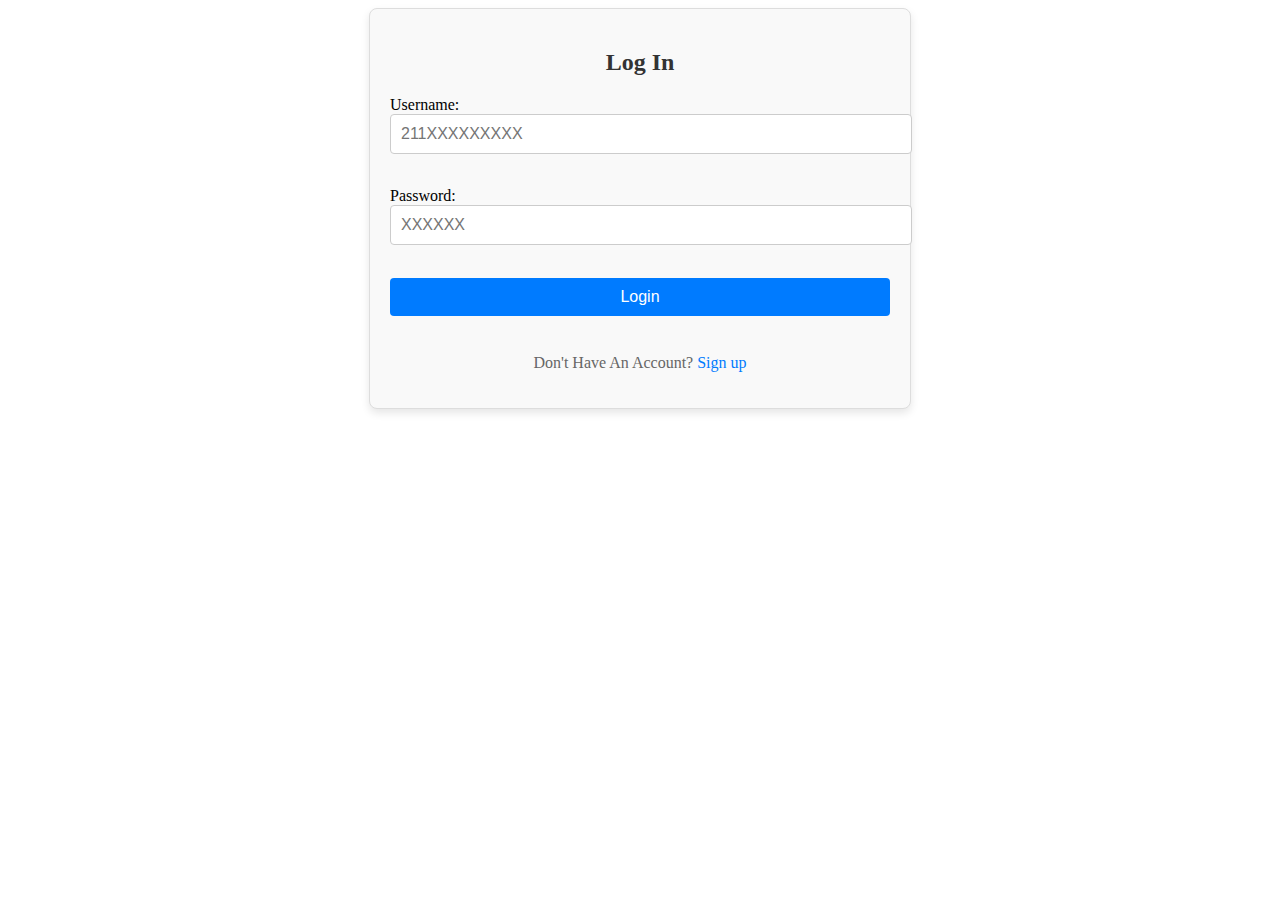
<file: index.html>
<!DOCTYPE html>
<html>
<head>
<meta charset="UTF-8">
<title>Home</title>
<link rel="stylesheet" href="indexstyle.css">
</head>
<body>
<div class="container">
	<h2>Log In</h2>
	<form action="LoginServlet" method="post">
	Username: <input type="text" name="user" placeholder="211XXXXXXXXX">
	<br>
	Password: <input type="password" name="pass" placeholder="XXXXXX">
	<br>
	<input type="submit" value="Login"> 
	<br>
	</form>
	<p>Don't Have An Account? <a href="signUp.html">Sign up</a></p>
	
</div>

</body>
</html>
</file>
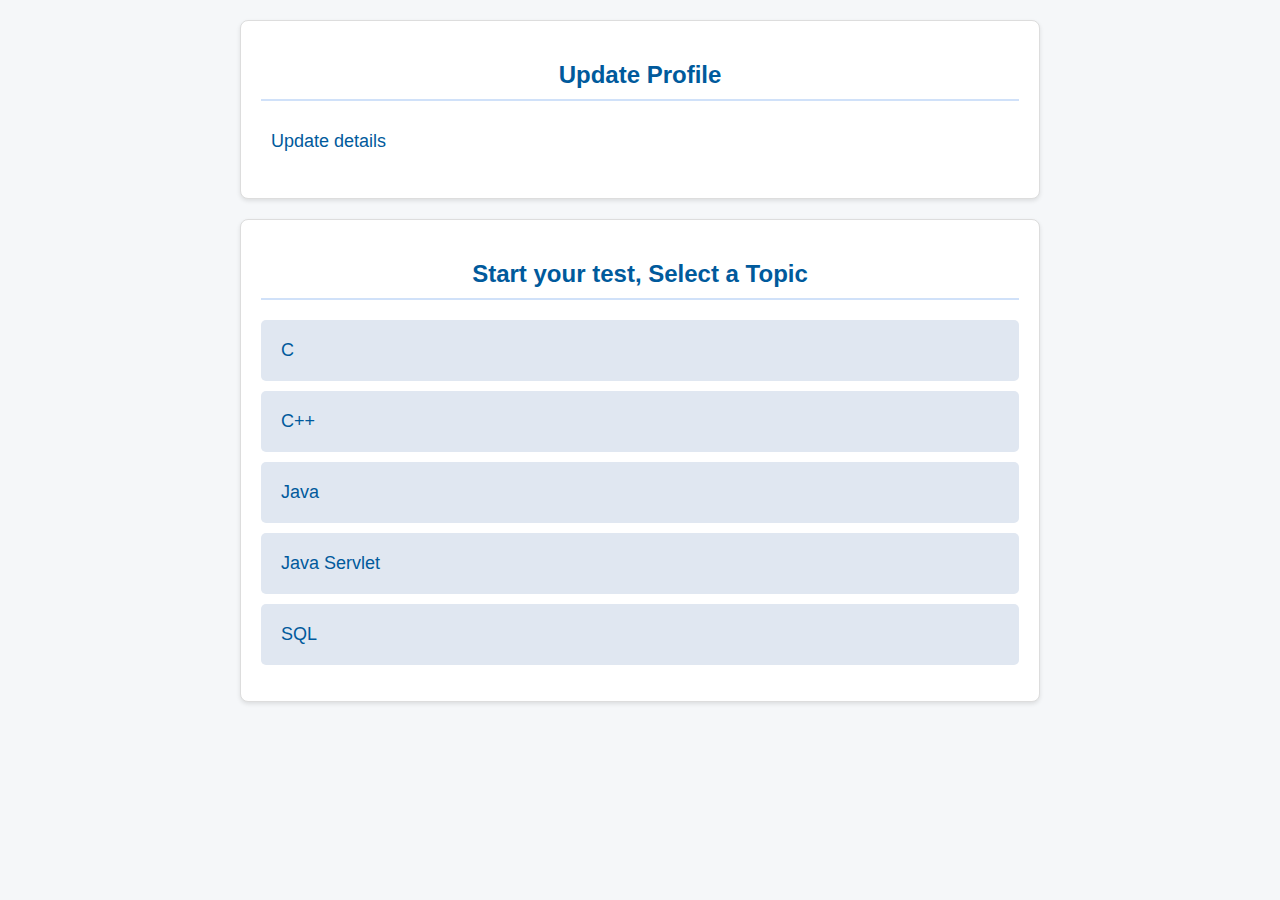
<file: afterLogin.html>
<!DOCTYPE html>
<html>
<head>
<meta charset="UTF-8">
<title>Insert title here</title>
<link rel="stylesheet" href="afterLogin.css">
</head>
<style>
    body {
        font-family: Arial, sans-serif;
        background-color: #f5f7f9;
        margin: 0;
        padding: 0;
        color: #333;
    }
    
    .update-profile, .topics-section {
        max-width: 800px;
        margin: 20px auto;
        padding: 20px;
        border-radius: 8px;
        box-shadow: 0 2px 4px rgba(0, 0, 0, 0.1);
        background-color: #ffffff;
    }

    .update-profile h2, .topics-section h2 {
        font-size: 24px;
        color: #005a9c;
        border-bottom: 2px solid #d0e1f9;
        padding-bottom: 10px;
        margin-bottom: 20px;
    }

    .update-profile ul, .topics-section ul {
        list-style-type: none;
        padding: 0;
    }

    .update-profile li, .topics-section li {
        margin-bottom: 10px;
    }

    .update-profile a, .topics-section a {
        text-decoration: none;
        color: #005a9c;
        font-size: 18px;
        transition: color 0.3s ease;
    }

    .update-profile a:hover, .topics-section a:hover {
        color: #003d6b;
    }

    .topics-section li {
        background-color: #e0e7f1;
        border-radius: 5px;
        padding: 10px;
    }

    .topics-section li a {
        display: block;
        color: #005a9c;
        padding: 10px;
        border-radius: 5px;
        transition: background-color 0.3s ease;
    }

    .topics-section li a:hover {
        background-color: #005a9c;
        color: #ffffff;
    }
</style>
<body>

<div class="update-profile">
    <h2>Update Profile</h2>
    <ul>
        <li><a href="UpdateProfile.html">Update details</a></li>
       
        <!-- Add more topics as needed -->
    </ul>
</div>
<div class="topics-section">
    <h2>Start your test, Select a Topic</h2>
    <ul>
        <li><a href="MCQServlet?topic=C">C</a></li>
        <li><a href="MCQServlet?topic=CPlus">C++</a></li>
        <li><a href="MCQServlet?topic=Java">Java</a></li>
        <li><a href="MCQServlet?topic=Servlet">Java Servlet</a></li>
        <li><a href="MCQServlet?topic=Sql">SQL</a></li>
        <!-- Add more topics as needed -->
    </ul>
</div>
</body>
</html>
</file>
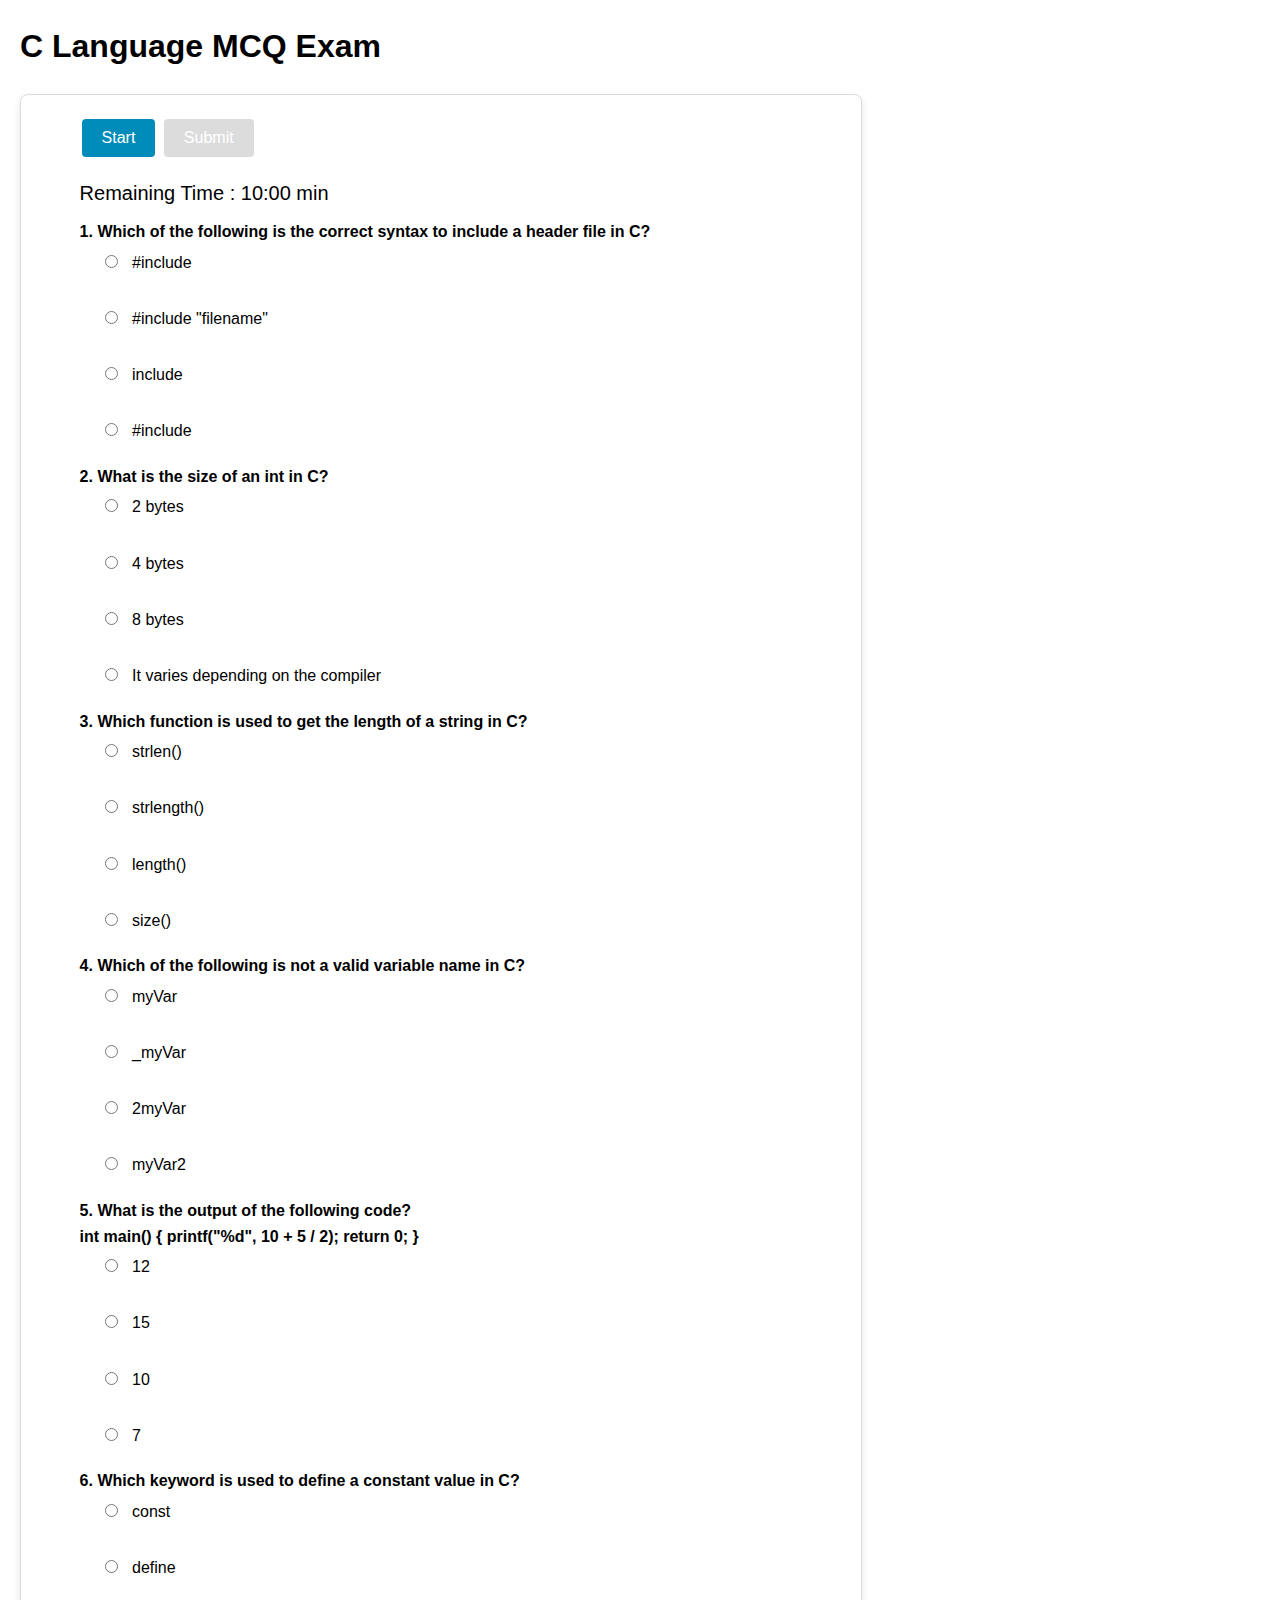
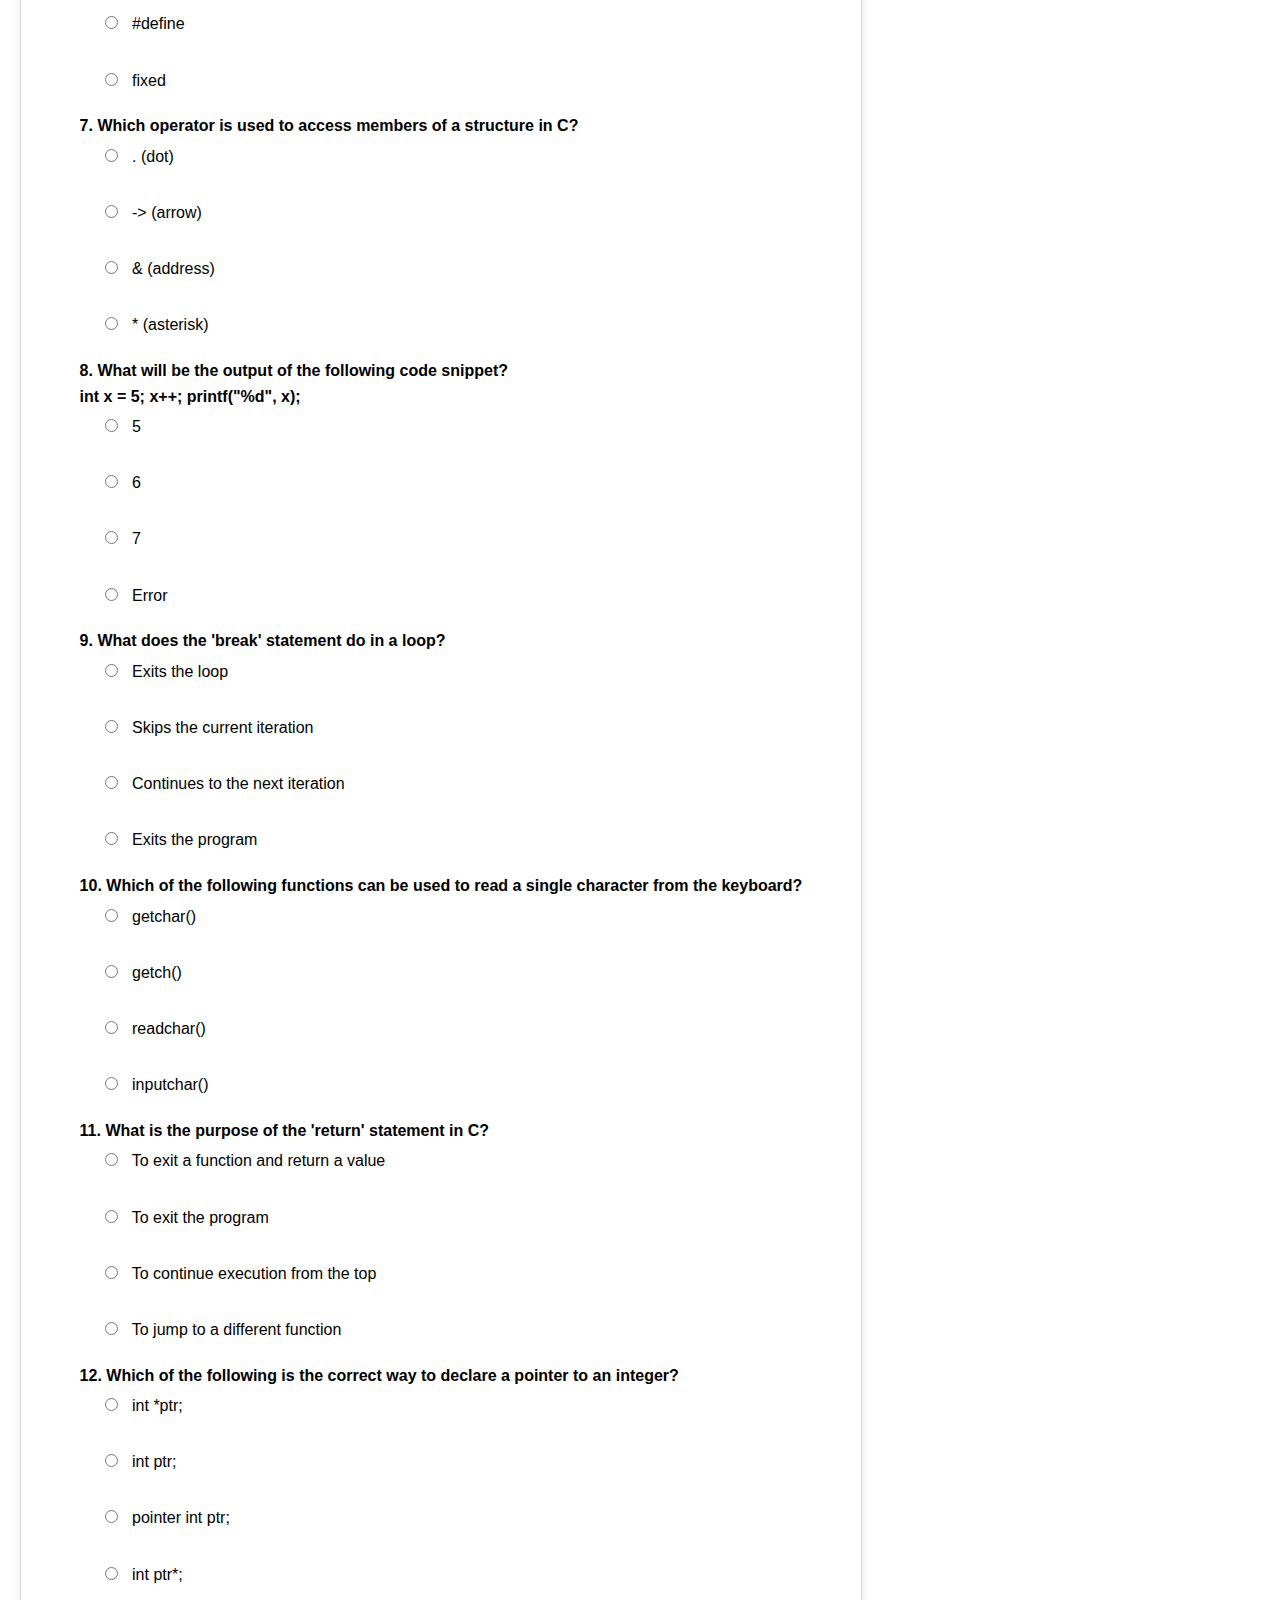
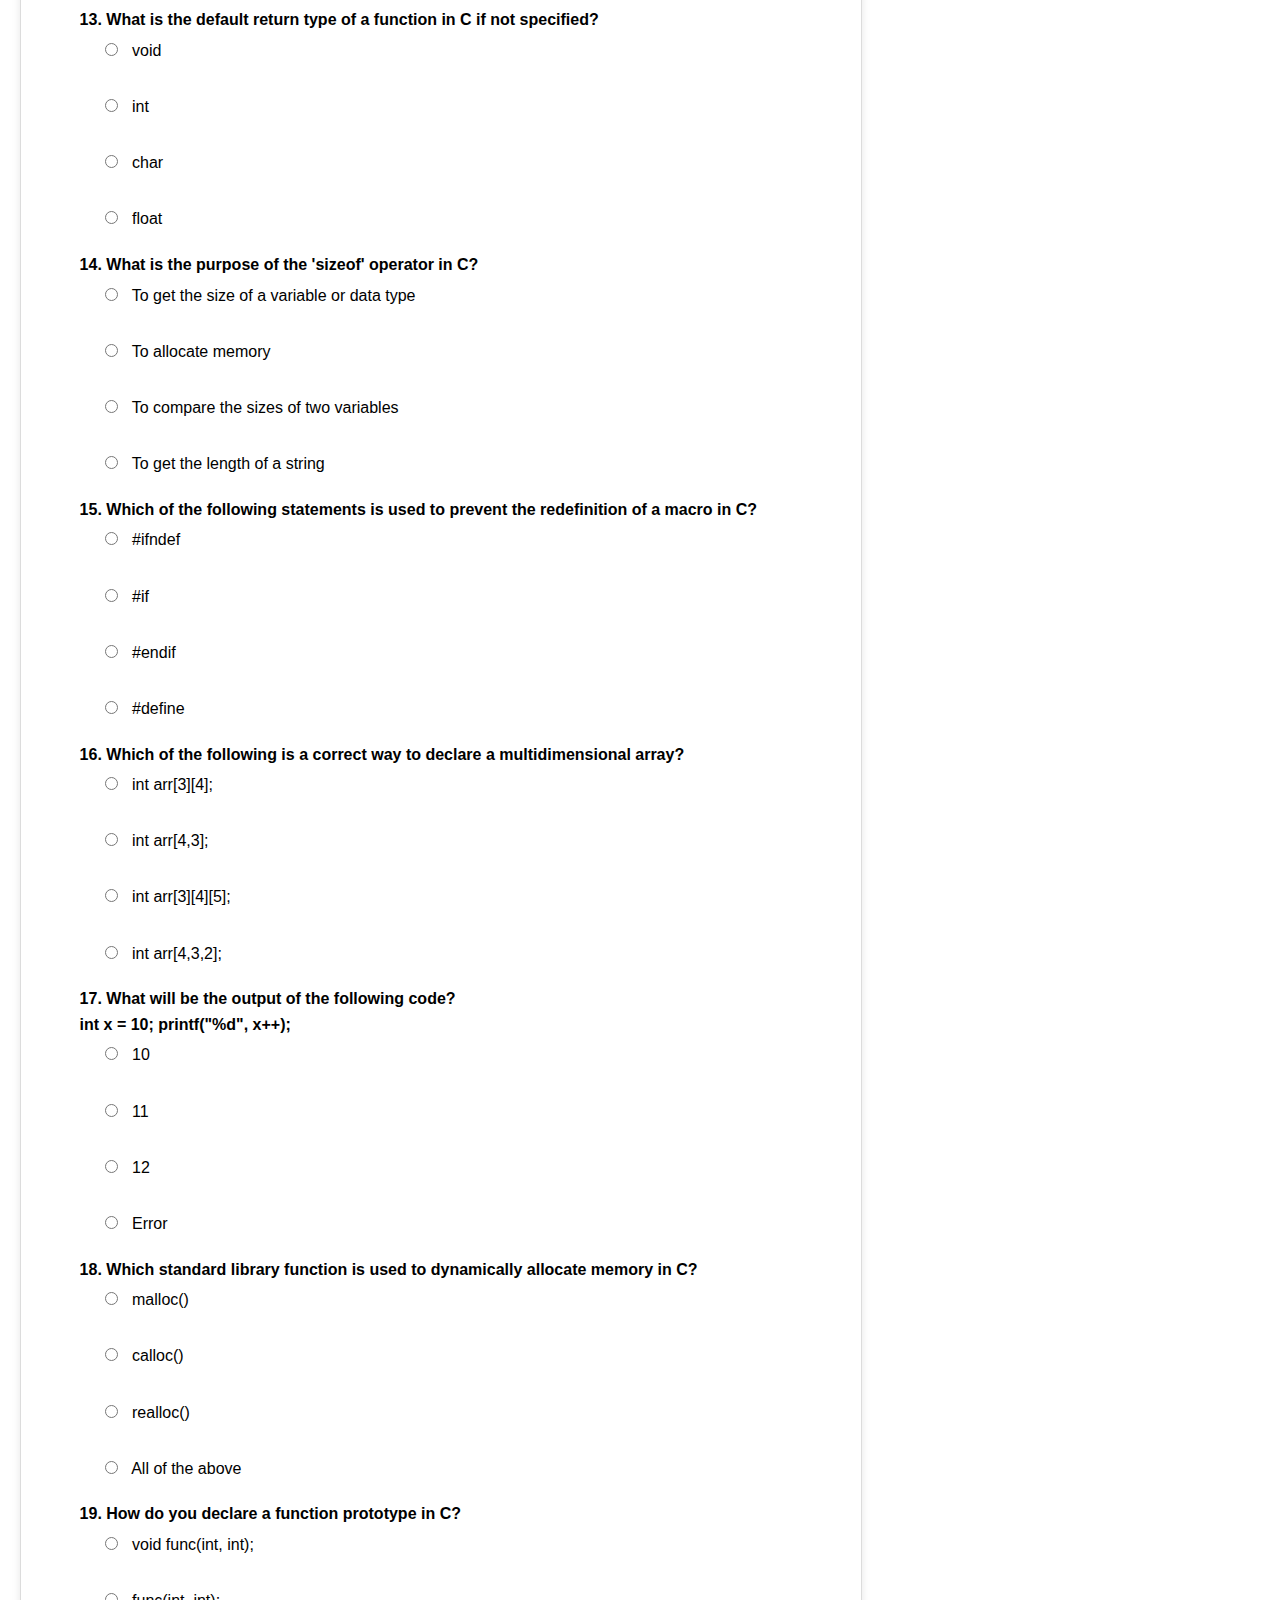
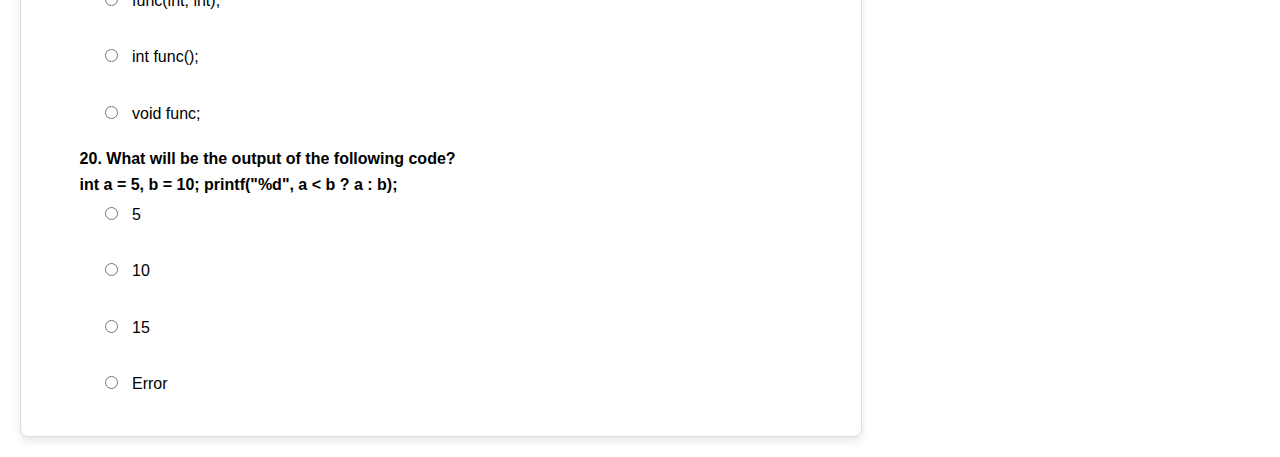
<file: Cmcqzone.html>
<!DOCTYPE html>
<html lang="en">
<head>
    <meta charset="UTF-8">
    <meta name="viewport" content="width=device-width, initial-scale=1.0">
    <title>C Language MCQs</title>
    <style>
        body {
            font-family: Arial, sans-serif;
            margin: 20px;
            line-height: 1.6;
        }
        .question {
            margin-bottom: 20px;
        }
        .question p {
            margin: 5px 0;
        }
        .options {
            margin-left: 20px;
        }
        .options input[type="radio"] {
            margin-right: 10px;
        }
       
        .container {
            background-color: #ffffff;
            border: 1px solid #dcdcdc;
            border-radius: 8px;
            box-shadow: 0 4px 8px rgba(0, 0, 0, 0.1);
            padding: 20px;
            max-width: 800px;
            width: 100%;
            display:flex;
            justify-content:center;
            align-items:center;
        }
        .question {
            margin-bottom: 20px;
        }
        .options label {
            display: block;
            margin-bottom: 5px;
        }
        .btn {
            
            color: white;
            border: none;
            padding: 10px 20px;
            text-align: center;
            text-decoration: none;
            display: inline-block;
            font-size: 16px;
            margin: 4px 2px;
            border-radius: 4px;
            cursor: pointer;
        }
		.start{
		background-color: #008CBA;
		}   
		.submit{
		background-color: #f44336;}     
        .btn:hover {
            background-color: #45a049;
        }
        .timer {
            font-size: 20px;
            margin: 10px 0;
        }
        .btn:disabled {
            background-color: #dcdcdc;
            cursor: not-allowed;
        }
        
    </style>
</head>
<body>
    <h1>C Language MCQ Exam</h1>
    <div class="container">
    
    <form id="mcq-form">
    	 <button type="button" id="start-btn" class="btn start">Start</button>
            <button type="submit" id="submit-btn" class="btn submit" disabled>Submit</button>
            <p id="result"></p>
            <p id="timer" class="timer">Remaining Time : 10:00 min</p>
    	 
        <!-- Question 1 -->
        <div class="question">
            <p><strong>1. Which of the following is the correct syntax to include a header file in C?</strong></p>
            <div class="options">
                <label><input type="radio" name="q1" value="a"> #include <filename.h></label><br>
                <label><input type="radio" name="q1" value="b"> #include "filename"</label><br>
                <label><input type="radio" name="q1" value="c"> include <filename.h></label><br>
                <label><input type="radio" name="q1" value="d"> #include <filename></label>
            </div>
        </div>
        
        <!-- Question 2 -->
        <div class="question">
            <p><strong>2. What is the size of an int in C?</strong></p>
            <div class="options">
                <label><input type="radio" name="q2" value="a"> 2 bytes</label><br>
                <label><input type="radio" name="q2" value="b"> 4 bytes</label><br>
                <label><input type="radio" name="q2" value="c"> 8 bytes</label><br>
                <label><input type="radio" name="q2" value="d"> It varies depending on the compiler</label>
            </div>
        </div>
        
        <!-- Question 3 -->
        <div class="question">
            <p><strong>3. Which function is used to get the length of a string in C?</strong></p>
            <div class="options">
                <label><input type="radio" name="q3" value="a"> strlen()</label><br>
                <label><input type="radio" name="q3" value="b"> strlength()</label><br>
                <label><input type="radio" name="q3" value="c"> length()</label><br>
                <label><input type="radio" name="q3" value="d"> size()</label>
            </div>
        </div>
        
        <!-- Question 4 -->
        <div class="question">
            <p><strong>4. Which of the following is not a valid variable name in C?</strong></p>
            <div class="options">
                <label><input type="radio" name="q4" value="a"> myVar</label><br>
                <label><input type="radio" name="q4" value="b"> _myVar</label><br>
                <label><input type="radio" name="q4" value="c"> 2myVar</label><br>
                <label><input type="radio" name="q4" value="d"> myVar2</label>
            </div>
        </div>
        
        <!-- Question 5 -->
        <div class="question">
            <p><strong>5. What is the output of the following code? <br> int main() { printf("%d", 10 + 5 / 2); return 0; }</strong></p>
            <div class="options">
                <label><input type="radio" name="q5" value="a"> 12</label><br>
                <label><input type="radio" name="q5" value="b"> 15</label><br>
                <label><input type="radio" name="q5" value="c"> 10</label><br>
                <label><input type="radio" name="q5" value="d"> 7</label>
            </div>
        </div>
        
        <!-- Question 6 -->
        <div class="question">
            <p><strong>6. Which keyword is used to define a constant value in C?</strong></p>
            <div class="options">
                <label><input type="radio" name="q6" value="a"> const</label><br>
                <label><input type="radio" name="q6" value="b"> define</label><br>
                <label><input type="radio" name="q6" value="c"> #define</label><br>
                <label><input type="radio" name="q6" value="d"> fixed</label>
            </div>
        </div>
        
        <!-- Question 7 -->
        <div class="question">
            <p><strong>7. Which operator is used to access members of a structure in C?</strong></p>
            <div class="options">
                <label><input type="radio" name="q7" value="a"> . (dot)</label><br>
                <label><input type="radio" name="q7" value="b"> -> (arrow)</label><br>
                <label><input type="radio" name="q7" value="c"> & (address)</label><br>
                <label><input type="radio" name="q7" value="d"> * (asterisk)</label>
            </div>
        </div>
        
        <!-- Question 8 -->
        <div class="question">
            <p><strong>8. What will be the output of the following code snippet? <br> int x = 5; x++; printf("%d", x);</strong></p>
            <div class="options">
                <label><input type="radio" name="q8" value="a"> 5</label><br>
                <label><input type="radio" name="q8" value="b"> 6</label><br>
                <label><input type="radio" name="q8" value="c"> 7</label><br>
                <label><input type="radio" name="q8" value="d"> Error</label>
            </div>
        </div>
        
        <!-- Question 9 -->
        <div class="question">
            <p><strong>9. What does the 'break' statement do in a loop?</strong></p>
            <div class="options">
                <label><input type="radio" name="q9" value="a"> Exits the loop</label><br>
                <label><input type="radio" name="q9" value="b"> Skips the current iteration</label><br>
                <label><input type="radio" name="q9" value="c"> Continues to the next iteration</label><br>
                <label><input type="radio" name="q9" value="d"> Exits the program</label>
            </div>
        </div>
        
        <!-- Question 10 -->
        <div class="question">
            <p><strong>10. Which of the following functions can be used to read a single character from the keyboard?</strong></p>
            <div class="options">
                <label><input type="radio" name="q10" value="a"> getchar()</label><br>
                <label><input type="radio" name="q10" value="b"> getch()</label><br>
                <label><input type="radio" name="q10" value="c"> readchar()</label><br>
                <label><input type="radio" name="q10" value="d"> inputchar()</label>
            </div>
        </div>
        
        <!-- Question 11 -->
        <div class="question">
            <p><strong>11. What is the purpose of the 'return' statement in C?</strong></p>
            <div class="options">
                <label><input type="radio" name="q11" value="a"> To exit a function and return a value</label><br>
                <label><input type="radio" name="q11" value="b"> To exit the program</label><br>
                <label><input type="radio" name="q11" value="c"> To continue execution from the top</label><br>
                <label><input type="radio" name="q11" value="d"> To jump to a different function</label>
            </div>
        </div>
        
        <!-- Question 12 -->
        <div class="question">
            <p><strong>12. Which of the following is the correct way to declare a pointer to an integer?</strong></p>
            <div class="options">
                <label><input type="radio" name="q12" value="a"> int *ptr;</label><br>
                                <label><input type="radio" name="q12" value="b"> int ptr;</label><br>
                <label><input type="radio" name="q12" value="c"> pointer int ptr;</label><br>
                <label><input type="radio" name="q12" value="d"> int ptr*;</label>
            </div>
        </div>

        <!-- Question 13 -->
        <div class="question">
            <p><strong>13. What is the default return type of a function in C if not specified?</strong></p>
            <div class="options">
                <label><input type="radio" name="q13" value="a"> void</label><br>
                <label><input type="radio" name="q13" value="b"> int</label><br>
                <label><input type="radio" name="q13" value="c"> char</label><br>
                <label><input type="radio" name="q13" value="d"> float</label>
            </div>
        </div>

        <!-- Question 14 -->
        <div class="question">
            <p><strong>14. What is the purpose of the 'sizeof' operator in C?</strong></p>
            <div class="options">
                <label><input type="radio" name="q14" value="a"> To get the size of a variable or data type</label><br>
                <label><input type="radio" name="q14" value="b"> To allocate memory</label><br>
                <label><input type="radio" name="q14" value="c"> To compare the sizes of two variables</label><br>
                <label><input type="radio" name="q14" value="d"> To get the length of a string</label>
            </div>
        </div>

        <!-- Question 15 -->
        <div class="question">
            <p><strong>15. Which of the following statements is used to prevent the redefinition of a macro in C?</strong></p>
            <div class="options">
                <label><input type="radio" name="q15" value="a"> #ifndef</label><br>
                <label><input type="radio" name="q15" value="b"> #if</label><br>
                <label><input type="radio" name="q15" value="c"> #endif</label><br>
                <label><input type="radio" name="q15" value="d"> #define</label>
            </div>
        </div>

        <!-- Question 16 -->
        <div class="question">
            <p><strong>16. Which of the following is a correct way to declare a multidimensional array?</strong></p>
            <div class="options">
                <label><input type="radio" name="q16" value="a"> int arr[3][4];</label><br>
                <label><input type="radio" name="q16" value="b"> int arr[4,3];</label><br>
                <label><input type="radio" name="q16" value="c"> int arr[3][4][5];</label><br>
                <label><input type="radio" name="q16" value="d"> int arr[4,3,2];</label>
            </div>
        </div>

        <!-- Question 17 -->
        <div class="question">
            <p><strong>17. What will be the output of the following code? <br> int x = 10; printf("%d", x++);</strong></p>
            <div class="options">
                <label><input type="radio" name="q17" value="a"> 10</label><br>
                <label><input type="radio" name="q17" value="b"> 11</label><br>
                <label><input type="radio" name="q17" value="c"> 12</label><br>
                <label><input type="radio" name="q17" value="d"> Error</label>
            </div>
        </div>

        <!-- Question 18 -->
        <div class="question">
            <p><strong>18. Which standard library function is used to dynamically allocate memory in C?</strong></p>
            <div class="options">
                <label><input type="radio" name="q18" value="a"> malloc()</label><br>
                <label><input type="radio" name="q18" value="b"> calloc()</label><br>
                <label><input type="radio" name="q18" value="c"> realloc()</label><br>
                <label><input type="radio" name="q18" value="d"> All of the above</label>
            </div>
        </div>

        <!-- Question 19 -->
        <div class="question">
            <p><strong>19. How do you declare a function prototype in C?</strong></p>
            <div class="options">
                <label><input type="radio" name="q19" value="a"> void func(int, int);</label><br>
                <label><input type="radio" name="q19" value="b"> func(int, int);</label><br>
                <label><input type="radio" name="q19" value="c"> int func();</label><br>
                <label><input type="radio" name="q19" value="d"> void func;</label>
            </div>
        </div>

        <!-- Question 20 -->
        <div class="question">
            <p><strong>20. What will be the output of the following code? <br> int a = 5, b = 10; printf("%d", a < b ? a : b);</strong></p>
            <div class="options">
                <label><input type="radio" name="q20" value="a"> 5</label><br>
                <label><input type="radio" name="q20" value="b"> 10</label><br>
                <label><input type="radio" name="q20" value="c"> 15</label><br>
                <label><input type="radio" name="q20" value="d"> Error</label>
            </div>
        </div>

       
    </form>
   </div>
  <script>
        let countdown;
        let timeLeft = 600; // 10 minutes in seconds
        let startTime; // Variable to store the start time
        let hasSubmitted = false; // Flag to check if form has been submitted

        function startExam() {
            document.getElementById("start-btn").disabled = true;
            document.getElementById("submit-btn").disabled = false;

            // Record the start time
            startTime = new Date().getTime();

            // Start the countdown timer
            countdown = setInterval(updateTimer, 1000);
        }

        function updateTimer() {
            if (timeLeft <= 0) {
                clearInterval(countdown);
                document.getElementById("timer").textContent = "Time's up!";
                document.getElementById("submit-btn").click(); // Auto-submit when time is up
            } else {
                let minutes = Math.floor(timeLeft / 60);
                let seconds = timeLeft % 60;
                document.getElementById("timer").textContent = `${minutes}:${seconds < 10 ? '0' : ''}${seconds}`;
                timeLeft--;
            }
        }

        function stopCountdown() {
            clearInterval(countdown);
        }

        function calculateScore(event) {
            // Prevent the form from submitting and refreshing the page
            event.preventDefault();

            if (hasSubmitted) {
                // If already submitted, do nothing
                return;
            }

            // Stop the countdown when the form is submitted
            stopCountdown();

            // Calculate the elapsed time
            let endTime = new Date().getTime();
            let timeTaken = Math.round((endTime - startTime) / 1000); // Time in seconds

            // Correct answers for each question
            let answers = {
                q1: "b",
                q2: "d",
                q3: "a",
                q4: "c",
                q5: "a",
                q6: "c",
                q7: "a",
                q8: "b",
                q9: "a",
                q10: "a",
                q11: "a",
                q12: "a",
                q13: "b",
                q14: "a",
                q15: "a",
                q16: "a",
                q17: "a",
                q18: "d",
                q19: "a",
                q20: "a"
            };

            // Get the form element
            let form = document.getElementById("mcq-form");
            let score = 0;
            let totalQuestions = Object.keys(answers).length; // Automatically counts total questions

            // Loop through answers and compare with user input
            for (let question in answers) {
                let selectedOption = form.querySelector(`input[name=${question}]:checked`);
                if (selectedOption && selectedOption.value === answers[question]) {
                    score++;
                }
            }

            // Display the result
            let result = document.getElementById("result");
            result.innerHTML = `Your score: ${score}/${totalQuestions} <br> Time taken: ${formatTime(timeTaken)}.`;

            // Disable submit button after submission
            document.getElementById("submit-btn").disabled = true;
            hasSubmitted = true;
        }

        function formatTime(seconds) {
            let minutes = Math.floor(seconds / 60);
            let secs = seconds % 60;
            return `${minutes} minutes ${secs} seconds`;
        }

        // Attach the event listener to the form submit event
        document.getElementById("mcq-form").addEventListener("submit", calculateScore);

        // Attach the event listener to the start button
        document.getElementById("start-btn").addEventListener("click", startExam);
    </script>
</body>
</html>
</file>
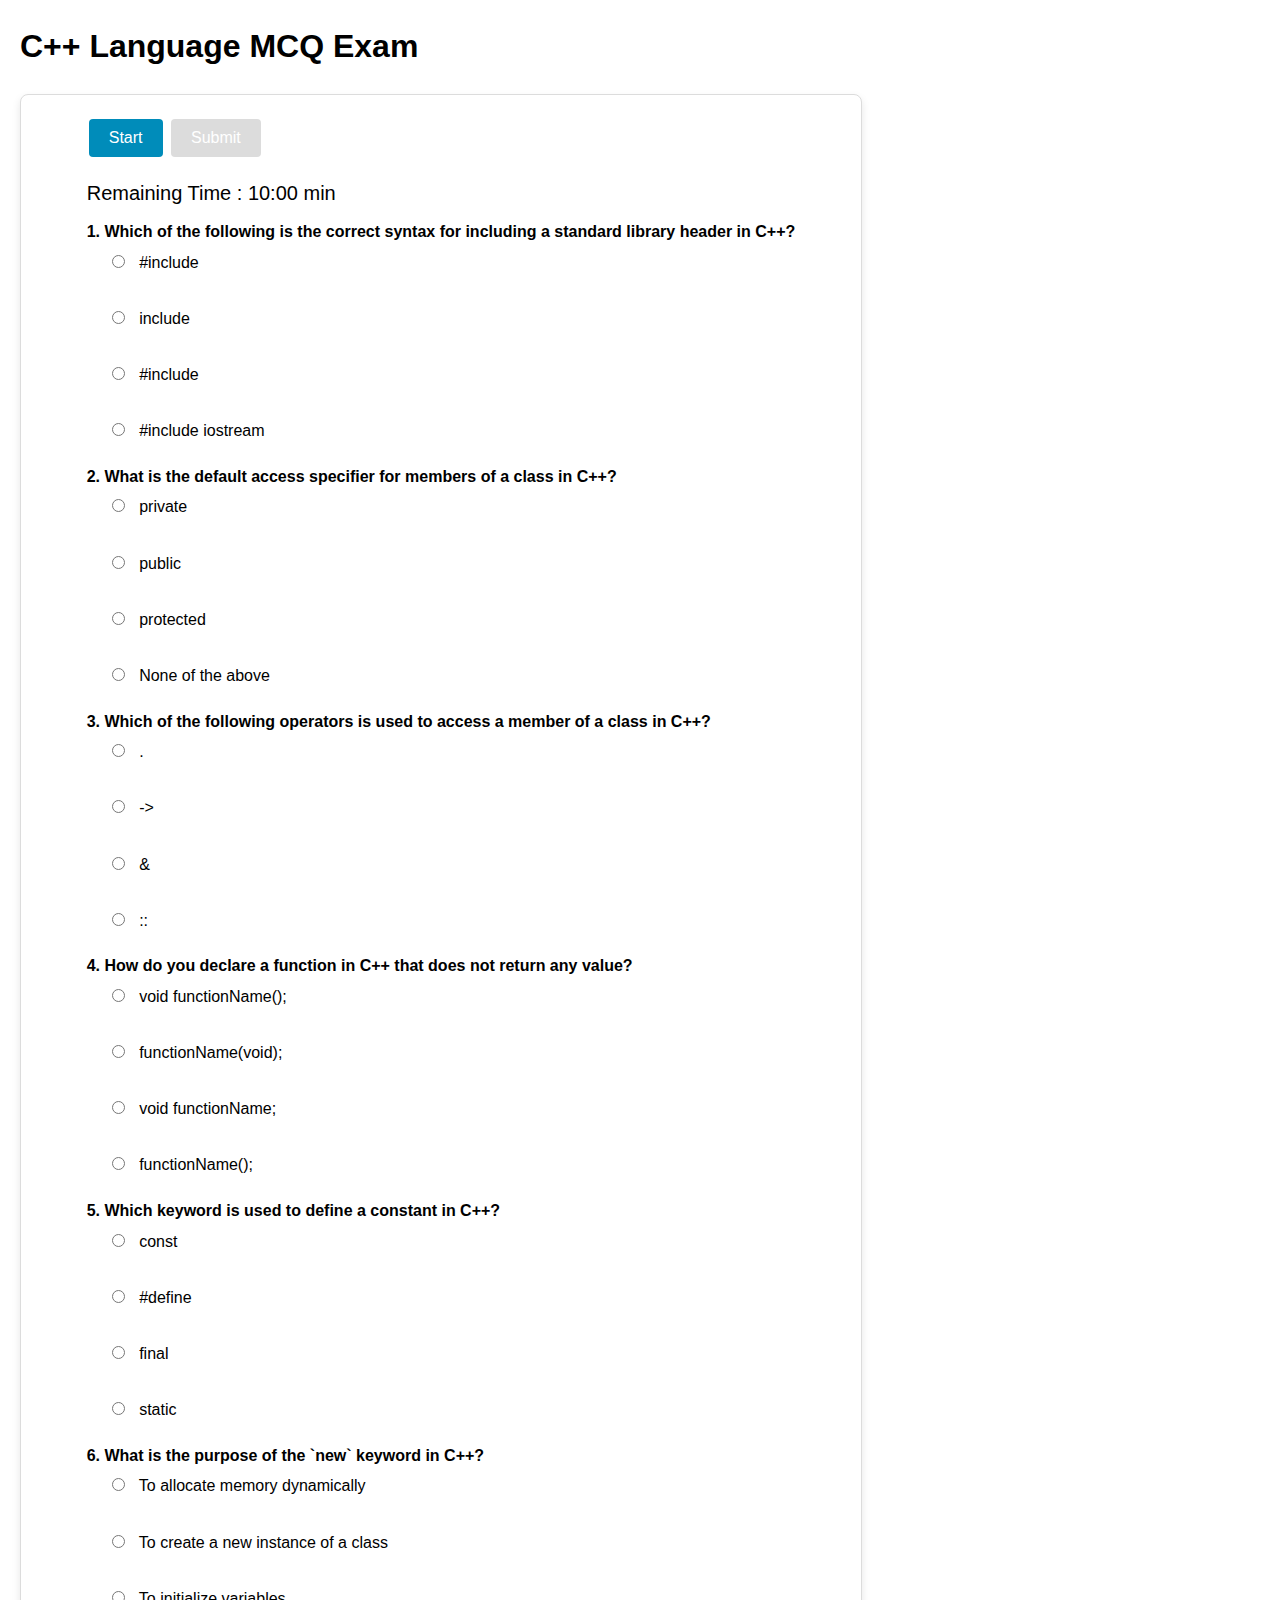
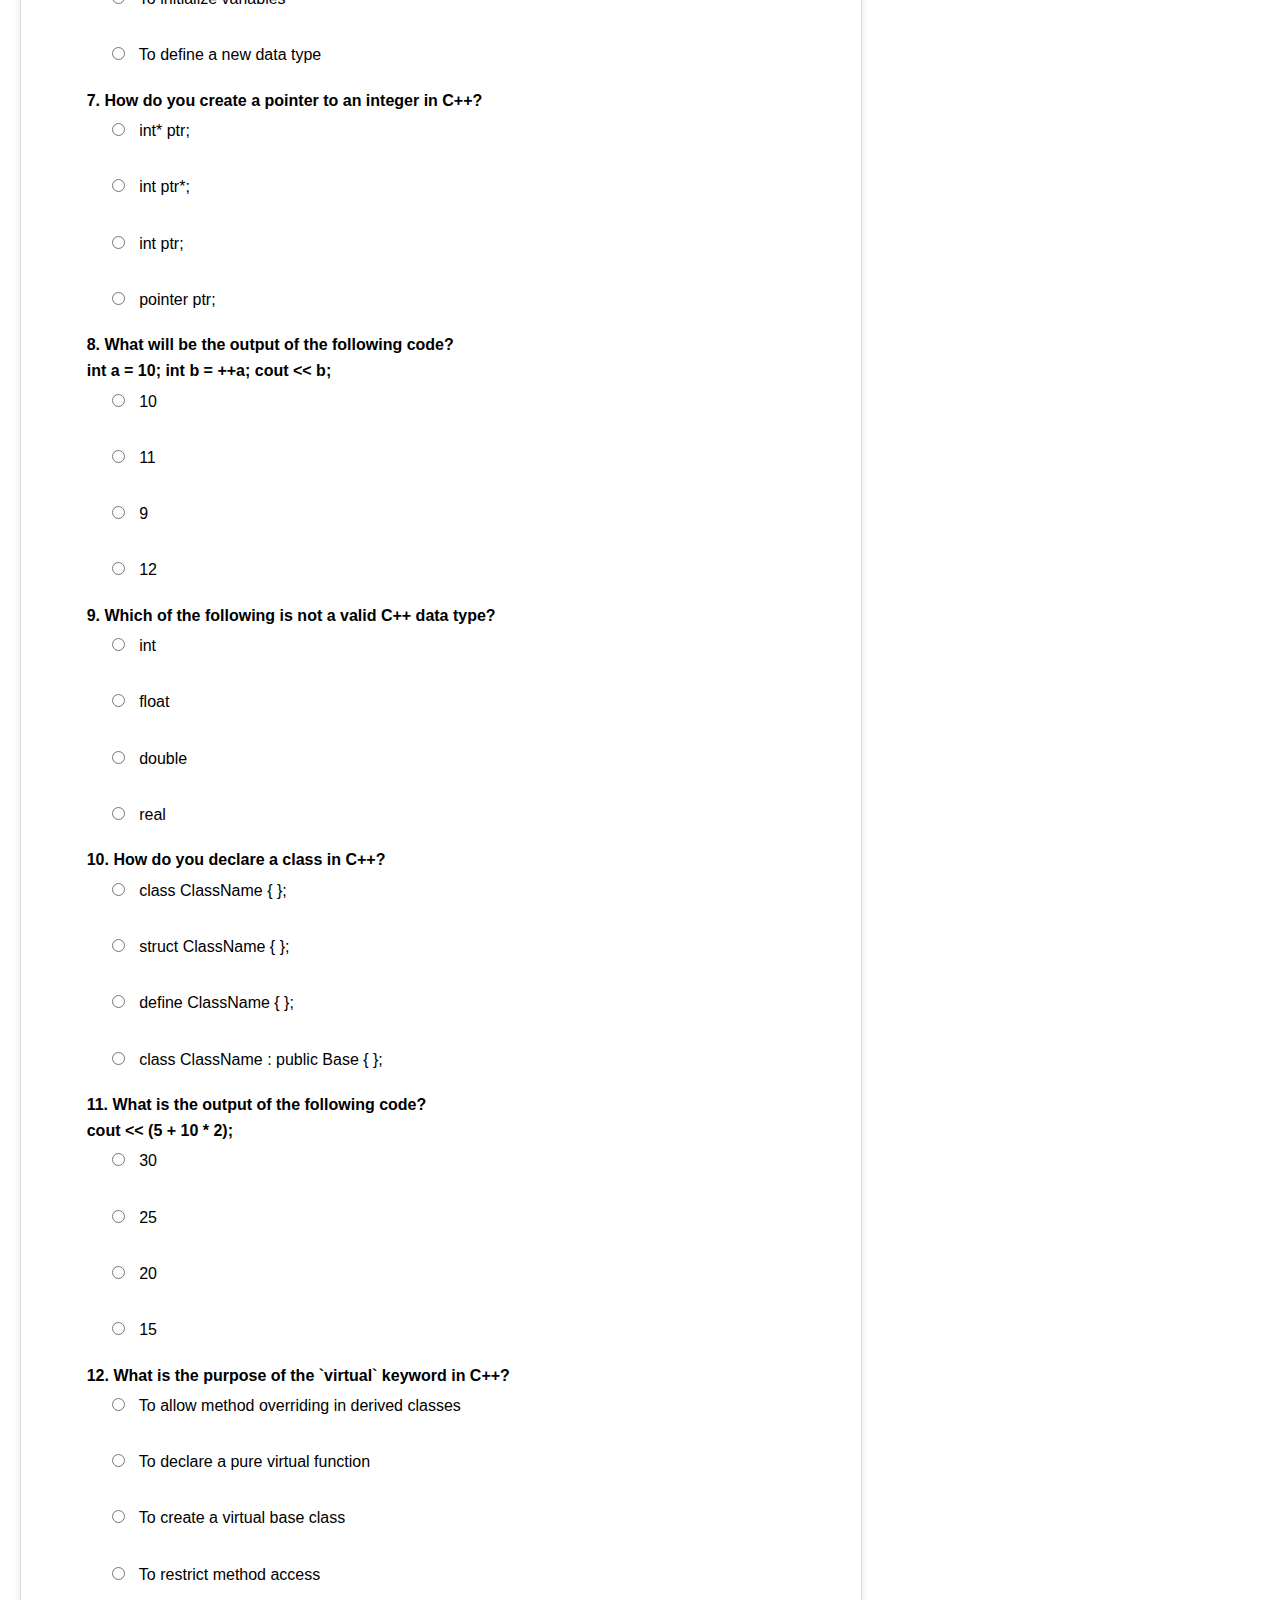
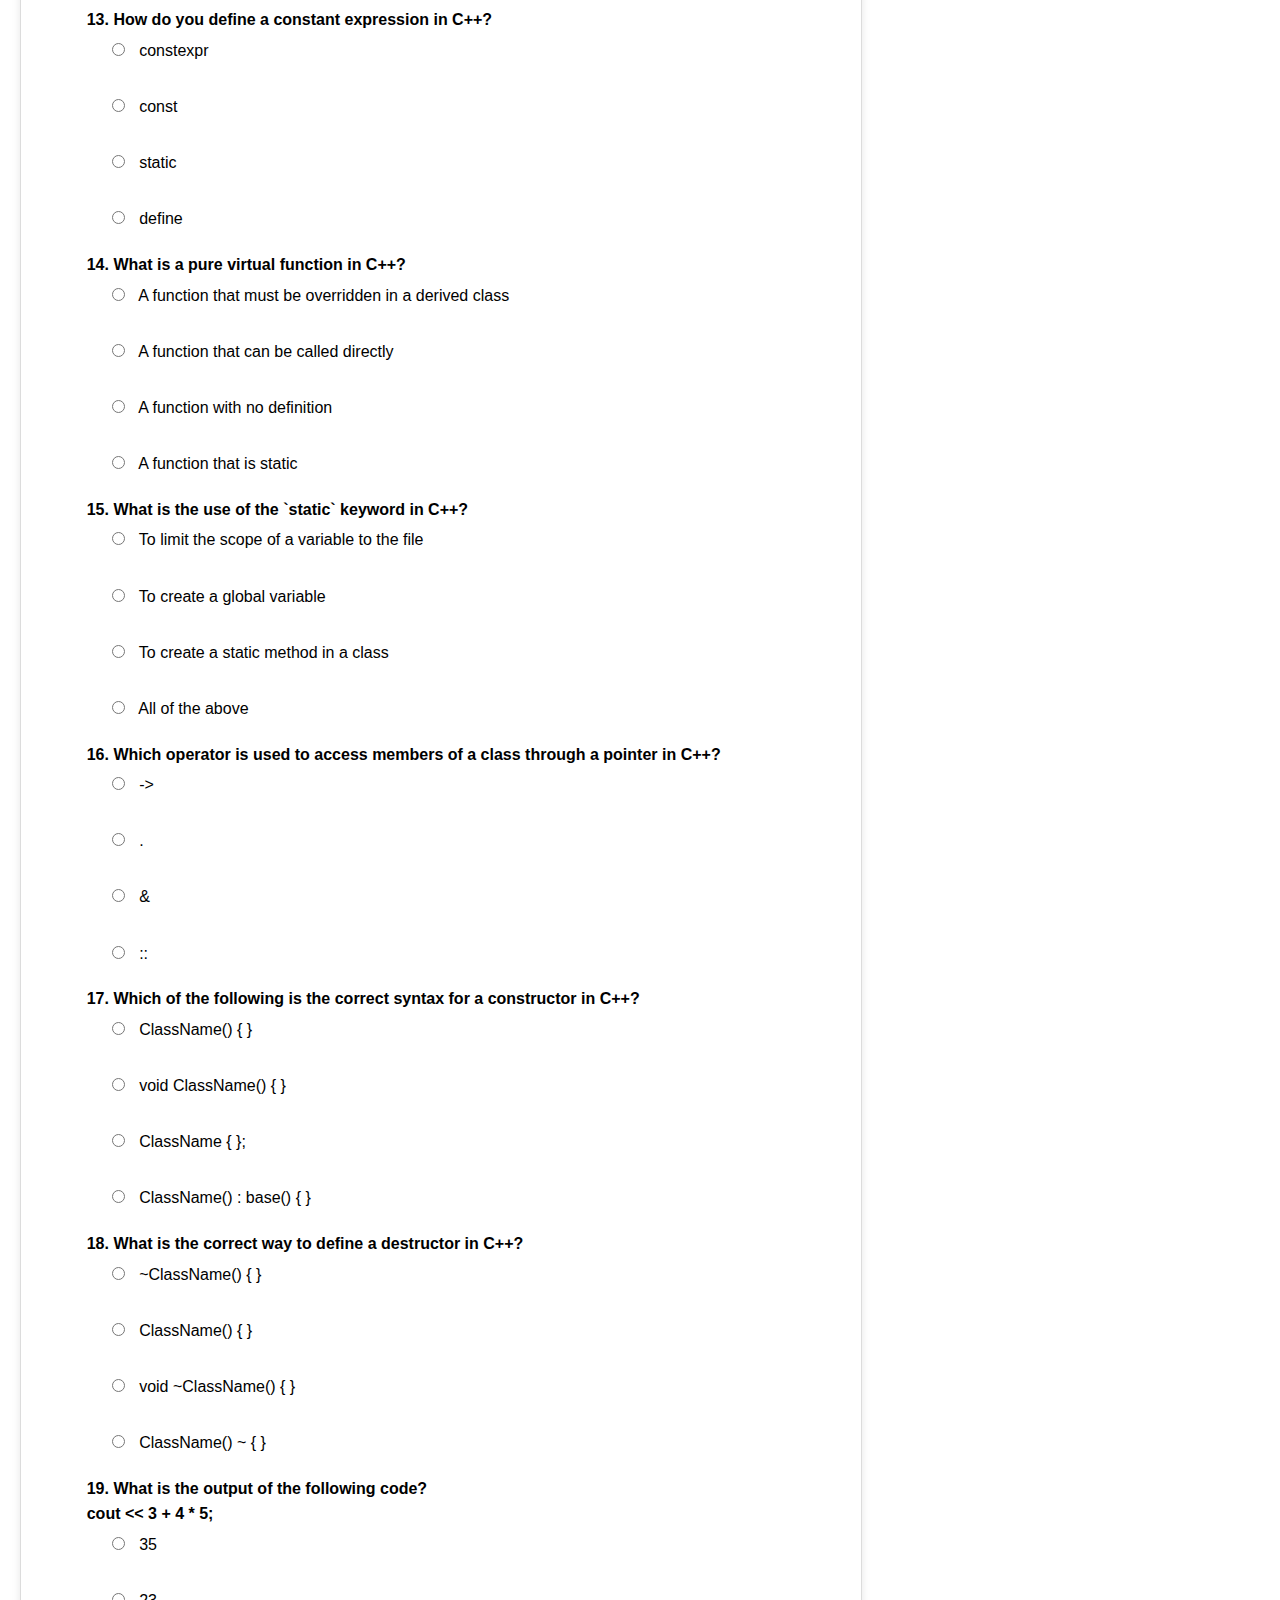
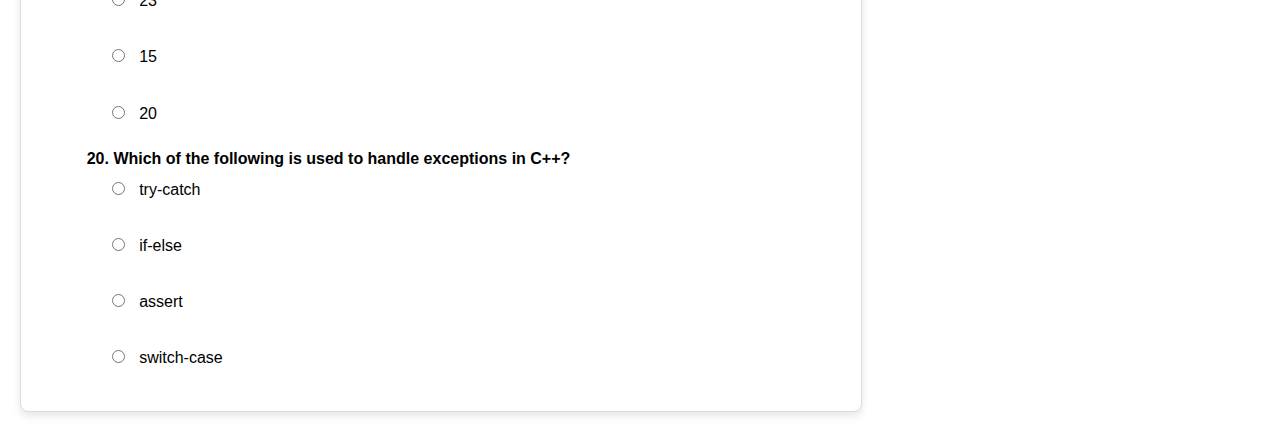
<file: CPlusmcqzone.html>
<!DOCTYPE html>
<html lang="en">
<head>
    <meta charset="UTF-8">
    <meta name="viewport" content="width=device-width, initial-scale=1.0">
    <title>C++ Language MCQs</title>
    <style>
        body {
            font-family: Arial, sans-serif;
            margin: 20px;
            line-height: 1.6;
        }
        .question {
            margin-bottom: 20px;
        }
        .question p {
            margin: 5px 0;
        }
        .options {
            margin-left: 20px;
        }
        .options input[type="radio"] {
            margin-right: 10px;
        }
       
        .container {
            background-color: #ffffff;
            border: 1px solid #dcdcdc;
            border-radius: 8px;
            box-shadow: 0 4px 8px rgba(0, 0, 0, 0.1);
            padding: 20px;
            max-width: 800px;
            width: 100%;
            display:flex;
            justify-content:center;
            align-items:center;
        }
        .question {
            margin-bottom: 20px;
        }
        .options label {
            display: block;
            margin-bottom: 5px;
        }
        .btn {
            
            color: white;
            border: none;
            padding: 10px 20px;
            text-align: center;
            text-decoration: none;
            display: inline-block;
            font-size: 16px;
            margin: 4px 2px;
            border-radius: 4px;
            cursor: pointer;
        }
        .start{
		background-color: #008CBA;
		}   
		.submit{
		background-color: #f44336;
		}  
        .btn:hover {
            background-color: #45a049;
        }
        .timer {
            font-size: 20px;
            margin: 10px 0;
        }
        .btn:disabled {
            background-color: #dcdcdc;
            cursor: not-allowed;
        }
    </style>
</head>
<body>
    <h1>C++ Language MCQ Exam</h1>
    <div class="container">
    
    <form id="mcq-form">
     <button type="button" id="start-btn" class="btn start">Start</button>
            <button type="submit" id="submit-btn" class="btn submit" disabled>Submit</button>
            <p id="result"></p>
            <p id="timer" class="timer">Remaining Time : 10:00 min</p>
        <!-- Question 1 -->
            <div class="question">
                <p><strong>1. Which of the following is the correct syntax for including a standard library header in C++?</strong></p>
                <div class="options">
                    <label><input type="radio" name="q1" value="a"> #include <iostream></label><br>
                    <label><input type="radio" name="q1" value="b"> include <iostream.h></label><br>
                    <label><input type="radio" name="q1" value="c"> #include <iostream.h></label><br>
                    <label><input type="radio" name="q1" value="d"> #include iostream</label>
                </div>
            </div>

            <!-- Question 2 -->
            <div class="question">
                <p><strong>2. What is the default access specifier for members of a class in C++?</strong></p>
                <div class="options">
                    <label><input type="radio" name="q2" value="a"> private</label><br>
                    <label><input type="radio" name="q2" value="b"> public</label><br>
                    <label><input type="radio" name="q2" value="c"> protected</label><br>
                    <label><input type="radio" name="q2" value="d"> None of the above</label>
                </div>
            </div>

            <!-- Question 3 -->
            <div class="question">
                <p><strong>3. Which of the following operators is used to access a member of a class in C++?</strong></p>
                <div class="options">
                    <label><input type="radio" name="q3" value="a"> .</label><br>
                    <label><input type="radio" name="q3" value="b"> -></label><br>
                    <label><input type="radio" name="q3" value="c"> &</label><br>
                    <label><input type="radio" name="q3" value="d"> ::</label>
                </div>
            </div>

            <!-- Question 4 -->
            <div class="question">
                <p><strong>4. How do you declare a function in C++ that does not return any value?</strong></p>
                <div class="options">
                    <label><input type="radio" name="q4" value="a"> void functionName();</label><br>
                    <label><input type="radio" name="q4" value="b"> functionName(void);</label><br>
                    <label><input type="radio" name="q4" value="c"> void functionName;</label><br>
                    <label><input type="radio" name="q4" value="d"> functionName();</label>
                </div>
            </div>

            <!-- Question 5 -->
            <div class="question">
                <p><strong>5. Which keyword is used to define a constant in C++?</strong></p>
                <div class="options">
                    <label><input type="radio" name="q5" value="a"> const</label><br>
                    <label><input type="radio" name="q5" value="b"> #define</label><br>
                    <label><input type="radio" name="q5" value="c"> final</label><br>
                    <label><input type="radio" name="q5" value="d"> static</label>
                </div>
            </div>

            <!-- Question 6 -->
            <div class="question">
                <p><strong>6. What is the purpose of the `new` keyword in C++?</strong></p>
                <div class="options">
                    <label><input type="radio" name="q6" value="a"> To allocate memory dynamically</label><br>
                    <label><input type="radio" name="q6" value="b"> To create a new instance of a class</label><br>
                    <label><input type="radio" name="q6" value="c"> To initialize variables</label><br>
                    <label><input type="radio" name="q6" value="d"> To define a new data type</label>
                </div>
            </div>

            <!-- Question 7 -->
            <div class="question">
                <p><strong>7. How do you create a pointer to an integer in C++?</strong></p>
                <div class="options">
                    <label><input type="radio" name="q7" value="a"> int* ptr;</label><br>
                    <label><input type="radio" name="q7" value="b"> int ptr*;</label><br>
                    <label><input type="radio" name="q7" value="c"> int ptr;</label><br>
                    <label><input type="radio" name="q7" value="d"> pointer<int> ptr;</label>
                </div>
            </div>

            <!-- Question 8 -->
            <div class="question">
                <p><strong>8. What will be the output of the following code? <br> int a = 10; int b = ++a; cout << b;</strong></p>
                <div class="options">
                    <label><input type="radio" name="q8" value="a"> 10</label><br>
                    <label><input type="radio" name="q8" value="b"> 11</label><br>
                    <label><input type="radio" name="q8" value="c"> 9</label><br>
                    <label><input type="radio" name="q8" value="d"> 12</label>
                </div>
            </div>

            <!-- Question 9 -->
            <div class="question">
                <p><strong>9. Which of the following is not a valid C++ data type?</strong></p>
                <div class="options">
                    <label><input type="radio" name="q9" value="a"> int</label><br>
                    <label><input type="radio" name="q9" value="b"> float</label><br>
                    <label><input type="radio" name="q9" value="c"> double</label><br>
                    <label><input type="radio" name="q9" value="d"> real</label>
                </div>
            </div>

            <!-- Question 10 -->
            <div class="question">
                <p><strong>10. How do you declare a class in C++?</strong></p>
                <div class="options">
                    <label><input type="radio" name="q10" value="a"> class ClassName { }; </label><br>
                    <label><input type="radio" name="q10" value="b"> struct ClassName { }; </label><br>
                    <label><input type="radio" name="q10" value="c"> define ClassName { }; </label><br>
                    <label><input type="radio" name="q10" value="d"> class ClassName : public Base { }; </label>
                </div>
            </div>

            <!-- Question 11 -->
            <div class="question">
                <p><strong>11. What is the output of the following code? <br> cout << (5 + 10 * 2);</strong></p>
                <div class="options">
                    <label><input type="radio" name="q11" value="a"> 30</label><br>
                    <label><input type="radio" name="q11" value="b"> 25</label><br>
                    <label><input type="radio" name="q11" value="c"> 20</label><br>
                    <label><input type="radio" name="q11" value="d"> 15</label>
                </div>
            </div>

            <!-- Question 12 -->
            <div class="question">
                <p><strong>12. What is the purpose of the `virtual` keyword in C++?</strong></p>
                <div class="options">
                    <label><input type="radio" name="q12" value="a"> To allow method overriding in derived classes</label><br>
                    <label><input type="radio" name="q12" value="b"> To declare a pure virtual function</label><br>
                    <label><input type="radio" name="q12" value="c"> To create a virtual base class</label><br>
                    <label><input type="radio" name="q12" value="d"> To restrict method access</label>
                </div>
            </div>

            <!-- Question 13 -->
            <div class="question">
                <p><strong>13. How do you define a constant expression in C++?</strong></p>
                <div class="options">
                    <label><input type="radio" name="q13" value="a"> constexpr</label><br>
                    <label><input type="radio" name="q13" value="b"> const</label><br>
                    <label><input type="radio" name="q13" value="c"> static</label><br>
                    <label><input type="radio" name="q13" value="d"> define</label>
                </div>
            </div>

            <!-- Question 14 -->
            <div class="question">
                <p><strong>14. What is a pure virtual function in C++?</strong></p>
                <div class="options">
                    <label><input type="radio" name="q14" value="a"> A function that must be overridden in a derived class</label><br>
                    <label><input type="radio" name="q14" value="b"> A function that can be called directly</label><br>
                    <label><input type="radio" name="q14" value="c"> A function with no definition</label><br>
                    <label><input type="radio" name="q14" value="d"> A function that is static</label>
                </div>
            </div>

            <!-- Question 15 -->
            <div class="question">
                <p><strong>15. What is the use of the `static` keyword in C++?</strong></p>
                <div class="options">
                    <label><input type="radio" name="q15" value="a"> To limit the scope of a variable to the file</label><br>
                    <label><input type="radio" name="q15" value="b"> To create a global variable</label><br>
                    <label><input type="radio" name="q15" value="c"> To create a static method in a class</label><br>
                    <label><input type="radio" name="q15" value="d"> All of the above</label>
                </div>
            </div>

            <!-- Question 16 -->
            <div class="question">
                <p><strong>16. Which operator is used to access members of a class through a pointer in C++?</strong></p>
                <div class="options">
                    <label><input type="radio" name="q16" value="a"> -></label><br>
                    <label><input type="radio" name="q16" value="b"> .</label><br>
                    <label><input type="radio" name="q16" value="c"> &</label><br>
                    <label><input type="radio" name="q16" value="d"> ::</label>
                </div>
            </div>

            <!-- Question 17 -->
            <div class="question">
                <p><strong>17. Which of the following is the correct syntax for a constructor in C++?</strong></p>
                <div class="options">
                    <label><input type="radio" name="q17" value="a"> ClassName() { }</label><br>
                    <label><input type="radio" name="q17" value="b"> void ClassName() { }</label><br>
                    <label><input type="radio" name="q17" value="c"> ClassName { };</label><br>
                    <label><input type="radio" name="q17" value="d"> ClassName() : base() { }</label>
                </div>
            </div>

            <!-- Question 18 -->
            <div class="question">
                <p><strong>18. What is the correct way to define a destructor in C++?</strong></p>
                <div class="options">
                    <label><input type="radio" name="q18" value="a"> ~ClassName() { }</label><br>
                    <label><input type="radio" name="q18" value="b"> ClassName() { }</label><br>
                    <label><input type="radio" name="q18" value="c"> void ~ClassName() { }</label><br>
                    <label><input type="radio" name="q18" value="d"> ClassName() ~ { }</label>
                </div>
            </div>

            <!-- Question 19 -->
            <div class="question">
                <p><strong>19. What is the output of the following code? <br> cout << 3 + 4 * 5;</strong></p>
                <div class="options">
                    <label><input type="radio" name="q19" value="a"> 35</label><br>
                    <label><input type="radio" name="q19" value="b"> 23</label><br>
                    <label><input type="radio" name="q19" value="c"> 15</label><br>
                    <label><input type="radio" name="q19" value="d"> 20</label>
                </div>
            </div>

            <!-- Question 20 -->
            <div class="question">
                <p><strong>20. Which of the following is used to handle exceptions in C++?</strong></p>
                <div class="options">
                    <label><input type="radio" name="q20" value="a"> try-catch</label><br>
                    <label><input type="radio" name="q20" value="b"> if-else</label><br>
                    <label><input type="radio" name="q20" value="c"> assert</label><br>
                    <label><input type="radio" name="q20" value="d"> switch-case</label>
                </div>
            </div>
            

        
    </form>
   </div>
  
     <script>
        let countdown;
        let timeLeft = 600; // 10 minutes in seconds
        let startTime; // Variable to store the start time
        let hasSubmitted = false; // Flag to check if form has been submitted

        function startExam() {
            document.getElementById("start-btn").disabled = true;
            document.getElementById("submit-btn").disabled = false;

            // Record the start time
            startTime = new Date().getTime();

            // Start the countdown timer
            countdown = setInterval(updateTimer, 1000);
        }

        function updateTimer() {
            if (timeLeft <= 0) {
                clearInterval(countdown);
                document.getElementById("timer").textContent = "Time's up!";
                document.getElementById("submit-btn").click(); // Auto-submit when time is up
            } else {
                let minutes = Math.floor(timeLeft / 60);
                let seconds = timeLeft % 60;
                document.getElementById("timer").textContent = `${minutes}:${seconds < 10 ? '0' : ''}${seconds}`;
                timeLeft--;
            }
        }

        function stopCountdown() {
            clearInterval(countdown);
        }

        function calculateScore(event) {
            // Prevent the form from submitting and refreshing the page
            event.preventDefault();

            if (hasSubmitted) {
                // If already submitted, do nothing
                return;
            }

            // Stop the countdown when the form is submitted
            stopCountdown();

            // Calculate the elapsed time
            let endTime = new Date().getTime();
            let timeTaken = Math.round((endTime - startTime) / 1000); // Time in seconds

            // Correct answers for each question
           let answers = {
            q1: "d",
            q2: "a",
            q3: "a",
            q4: "a",
            q5: "a",
            q6: "a",
            q7: "a",
            q8: "b",
            q9: "d",
            q10: "a",
            q11: "b",
            q12: "a",
            q13: "a",
            q14: "a",
            q15: "d",
            q16: "a",
            q17: "a",
            q18: "a",
            q19: "b",
            q20: "a"
        };


            // Get the form element
            let form = document.getElementById("mcq-form");
            let score = 0;
            let totalQuestions = Object.keys(answers).length; // Automatically counts total questions

            // Loop through answers and compare with user input
            for (let question in answers) {
                let selectedOption = form.querySelector(`input[name=${question}]:checked`);
                if (selectedOption && selectedOption.value === answers[question]) {
                    score++;
                }
            }

            // Display the result
            let result = document.getElementById("result");
            result.innerHTML = `Your score: ${score}/${totalQuestions} <br> Time taken: ${formatTime(timeTaken)}.`;

            // Disable submit button after submission
            document.getElementById("submit-btn").disabled = true;
            hasSubmitted = true;
        }

        function formatTime(seconds) {
            let minutes = Math.floor(seconds / 60);
            let secs = seconds % 60;
            return `${minutes} minutes ${secs} seconds`;
        }

        // Attach the event listener to the form submit event
        document.getElementById("mcq-form").addEventListener("submit", calculateScore);

        // Attach the event listener to the start button
        document.getElementById("start-btn").addEventListener("click", startExam);
    </script>
   
</body>

</html>
</file>
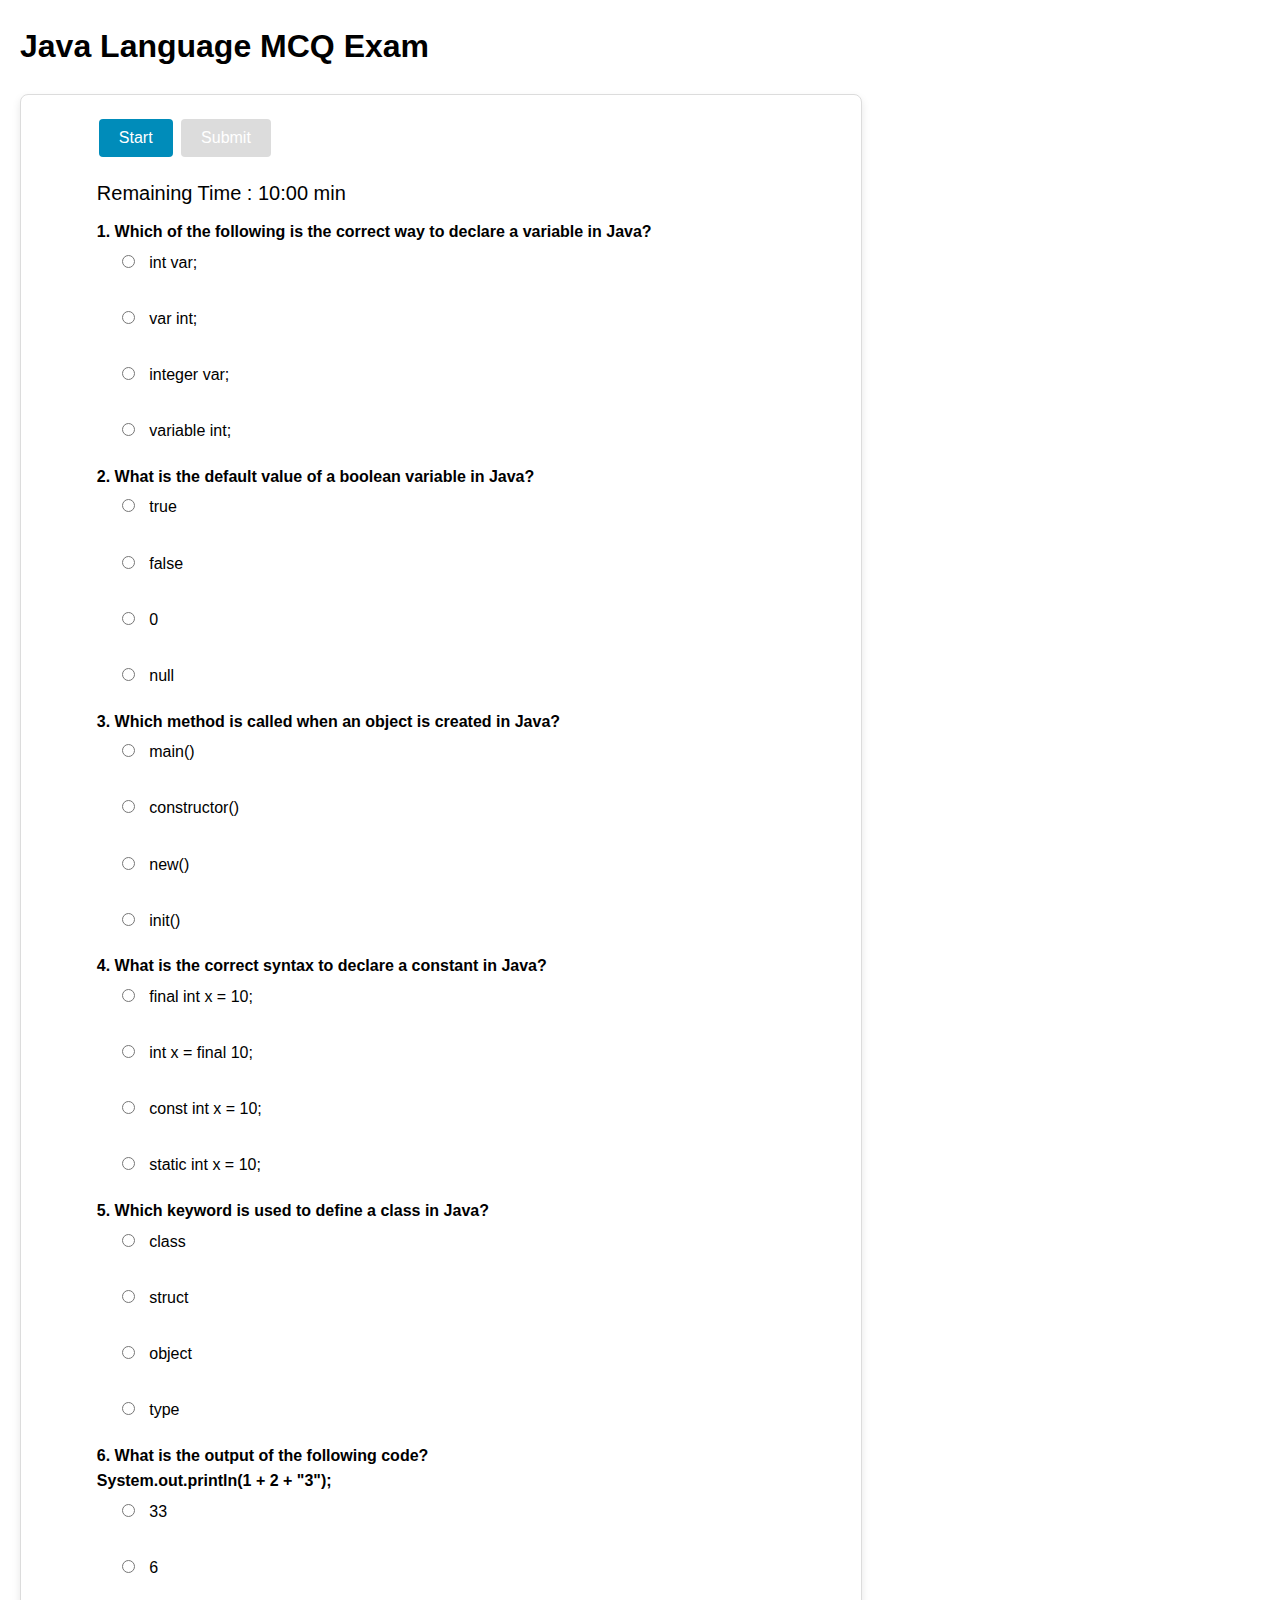
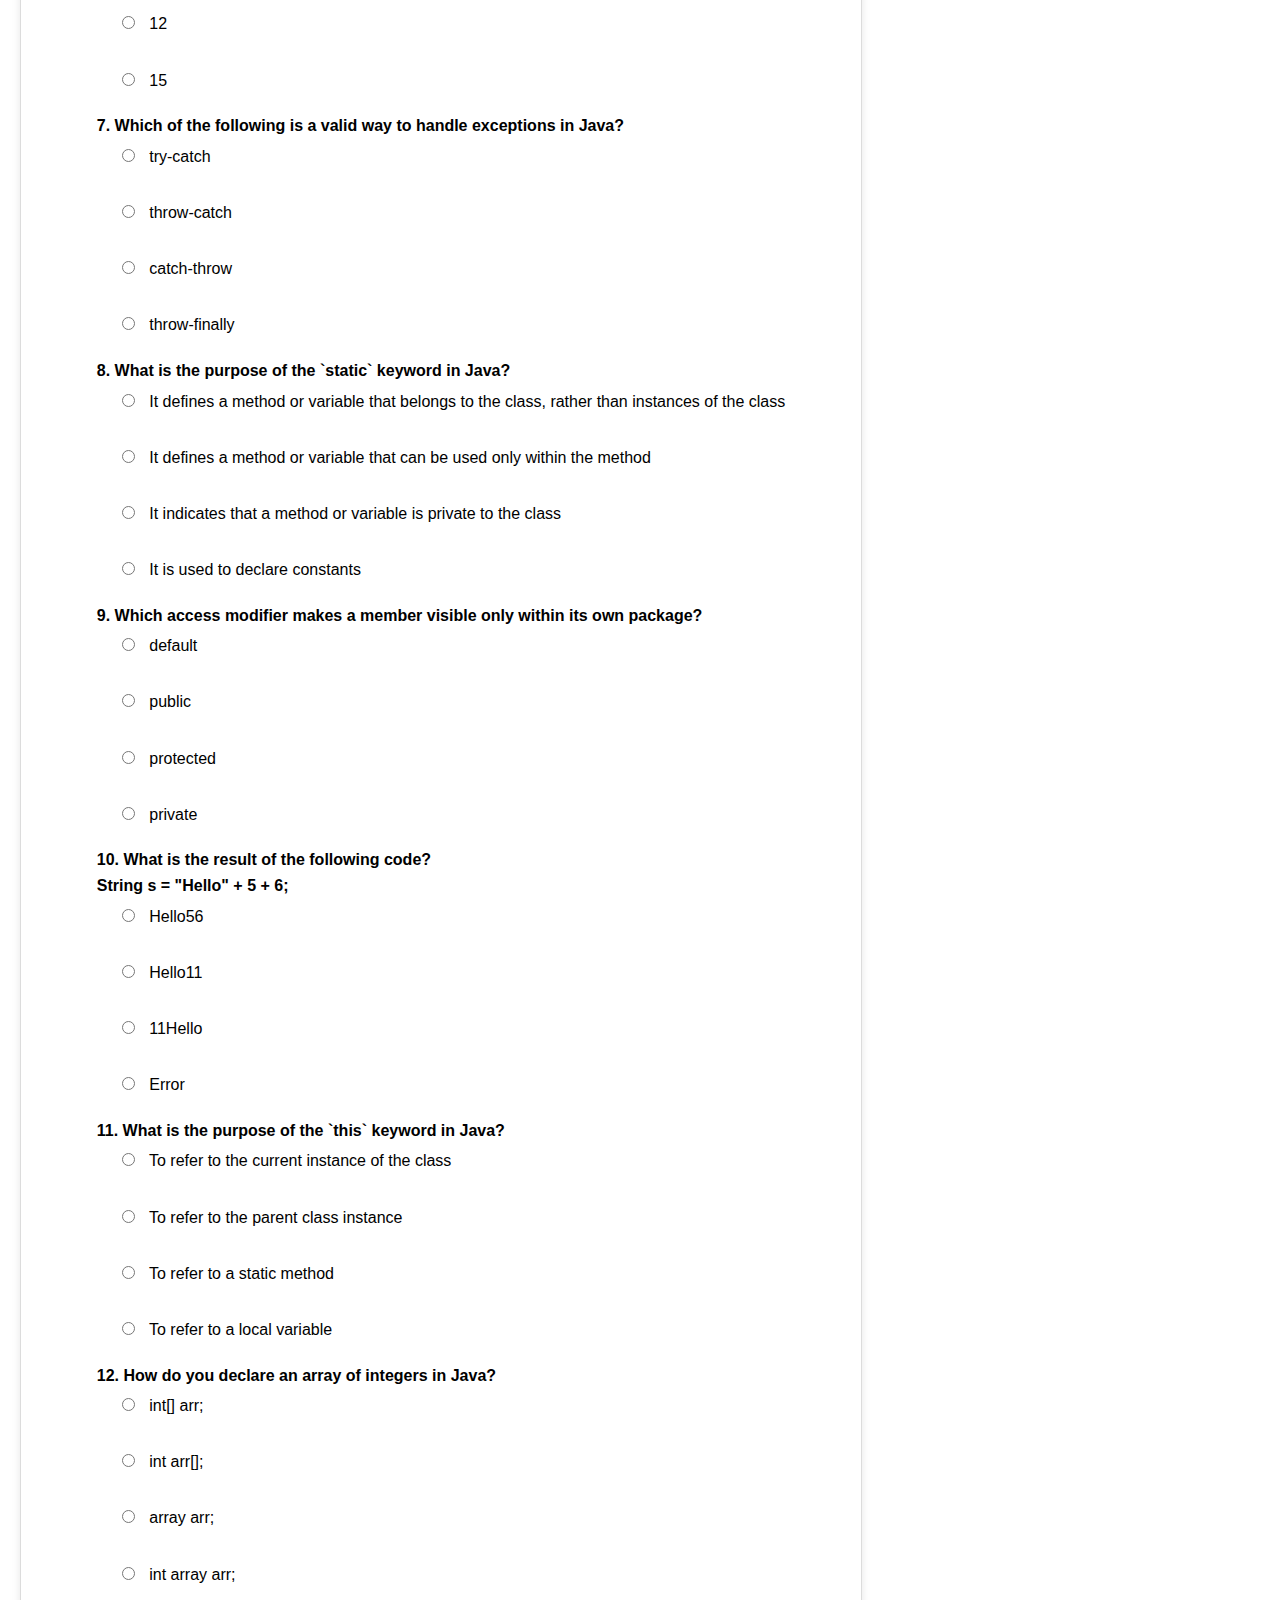
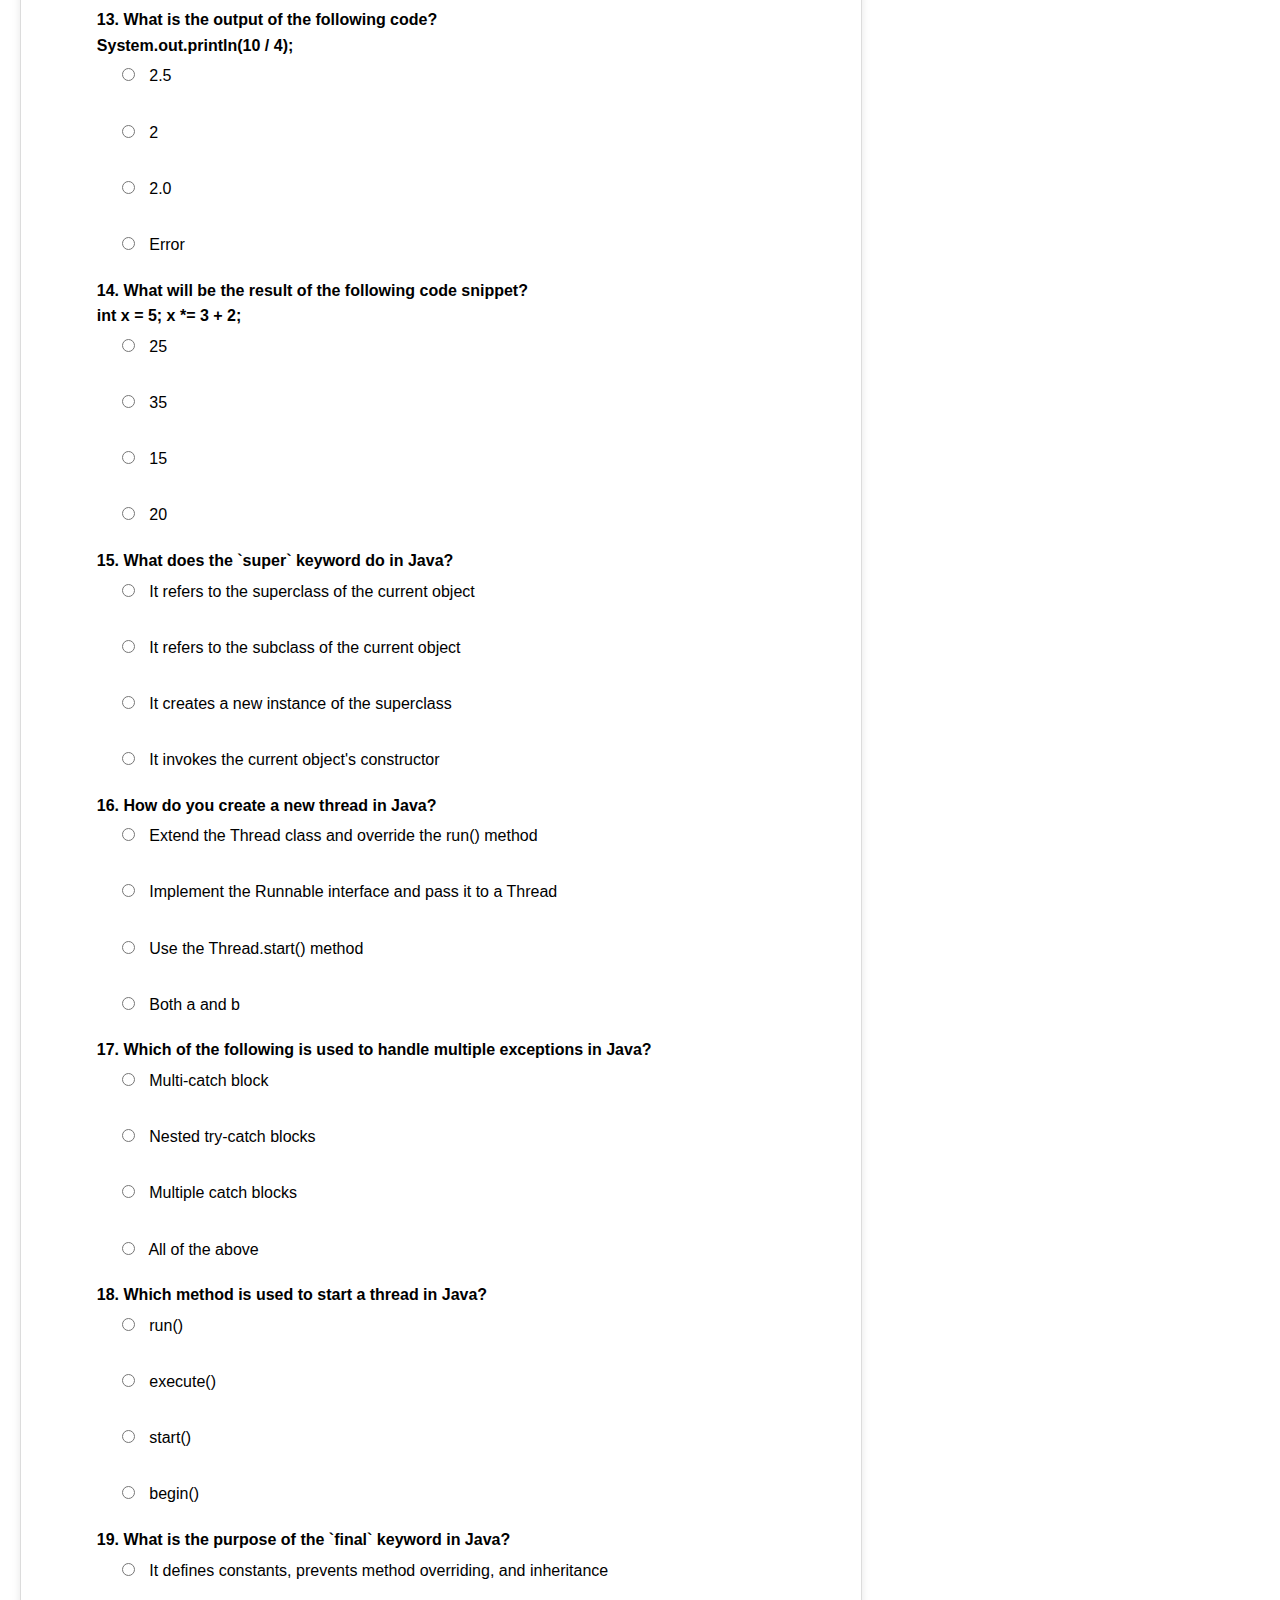
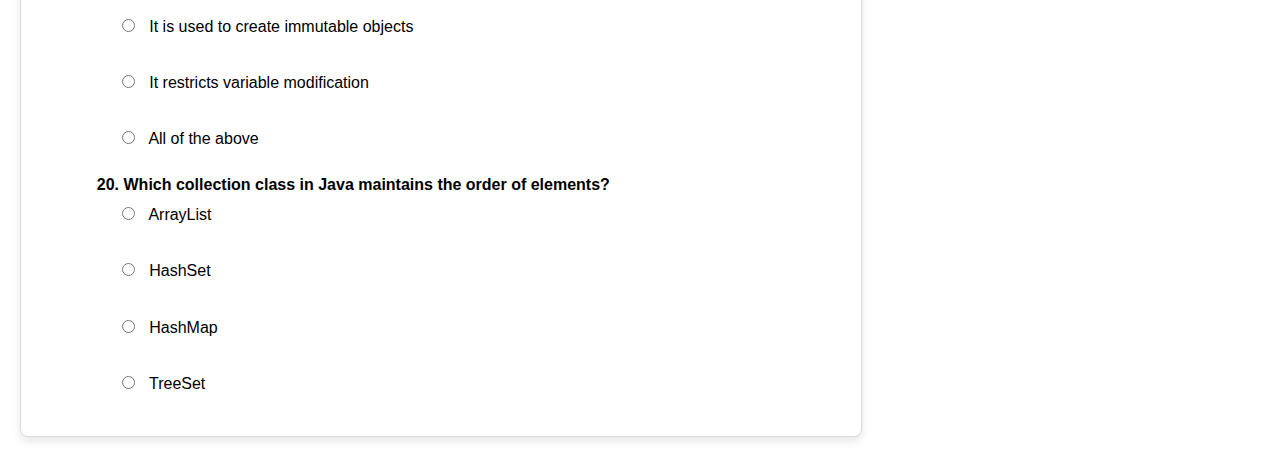
<file: Javamcqzone.html>
<!DOCTYPE html>
<html lang="en">
<head>
    <meta charset="UTF-8">
    <meta name="viewport" content="width=device-width, initial-scale=1.0">
    <title>Java Language MCQs</title>
    <style>
        body {
            font-family: Arial, sans-serif;
            margin: 20px;
            line-height: 1.6;
        }
        .question {
            margin-bottom: 20px;
        }
        .question p {
            margin: 5px 0;
        }
        .options {
            margin-left: 20px;
        }
        .options input[type="radio"] {
            margin-right: 10px;
        }
       
        .container {
            background-color: #ffffff;
            border: 1px solid #dcdcdc;
            border-radius: 8px;
            box-shadow: 0 4px 8px rgba(0, 0, 0, 0.1);
            padding: 20px;
            max-width: 800px;
            width: 100%;
            display:flex;
            justify-content:center;
            align-items:center;
        }
        .question {
            margin-bottom: 20px;
        }
        .options label {
            display: block;
            margin-bottom: 5px;
        }
        .btn {
           
            color: white;
            border: none;
            padding: 10px 20px;
            text-align: center;
            text-decoration: none;
            display: inline-block;
            font-size: 16px;
            margin: 4px 2px;
            border-radius: 4px;
            cursor: pointer;
        }
         .start{
		background-color: #008CBA;
		}   
		.submit{
		background-color: #f44336;
		}  
        .btn:hover {
            background-color: #45a049;
        }
        .timer {
            font-size: 20px;
            margin: 10px 0;
        }
        .btn:disabled {
            background-color: #dcdcdc;
            cursor: not-allowed;
        }
        
    </style>
</head>
<body>
    <h1>Java Language MCQ Exam</h1>
    <div class="container">
    
    <form id="mcq-form">
         <!-- Question 1 -->
          <button type="button" id="start-btn" class="btn start">Start</button>
            <button type="submit" id="submit-btn" class="btn submit" disabled>Submit</button>
            <p id="result"></p>
            <p id="timer" class="timer">Remaining Time : 10:00 min</p>
            
            <div class="question">
                <p><strong>1. Which of the following is the correct way to declare a variable in Java?</strong></p>
                <div class="options">
                    <label><input type="radio" name="q1" value="a"> int var;</label><br>
                    <label><input type="radio" name="q1" value="b"> var int;</label><br>
                    <label><input type="radio" name="q1" value="c"> integer var;</label><br>
                    <label><input type="radio" name="q1" value="d"> variable int;</label>
                </div>
            </div>
            
            <!-- Question 2 -->
            <div class="question">
                <p><strong>2. What is the default value of a boolean variable in Java?</strong></p>
                <div class="options">
                    <label><input type="radio" name="q2" value="a"> true</label><br>
                    <label><input type="radio" name="q2" value="b"> false</label><br>
                    <label><input type="radio" name="q2" value="c"> 0</label><br>
                    <label><input type="radio" name="q2" value="d"> null</label>
                </div>
            </div>
            
            <!-- Question 3 -->
            <div class="question">
                <p><strong>3. Which method is called when an object is created in Java?</strong></p>
                <div class="options">
                    <label><input type="radio" name="q3" value="a"> main()</label><br>
                    <label><input type="radio" name="q3" value="b"> constructor()</label><br>
                    <label><input type="radio" name="q3" value="c"> new()</label><br>
                    <label><input type="radio" name="q3" value="d"> init()</label>
                </div>
            </div>
            
            <!-- Question 4 -->
            <div class="question">
                <p><strong>4. What is the correct syntax to declare a constant in Java?</strong></p>
                <div class="options">
                    <label><input type="radio" name="q4" value="a"> final int x = 10;</label><br>
                    <label><input type="radio" name="q4" value="b"> int x = final 10;</label><br>
                    <label><input type="radio" name="q4" value="c"> const int x = 10;</label><br>
                    <label><input type="radio" name="q4" value="d"> static int x = 10;</label>
                </div>
            </div>
            
            <!-- Question 5 -->
            <div class="question">
                <p><strong>5. Which keyword is used to define a class in Java?</strong></p>
                <div class="options">
                    <label><input type="radio" name="q5" value="a"> class</label><br>
                    <label><input type="radio" name="q5" value="b"> struct</label><br>
                    <label><input type="radio" name="q5" value="c"> object</label><br>
                    <label><input type="radio" name="q5" value="d"> type</label>
                </div>
            </div>
            
            <!-- Question 6 -->
            <div class="question">
                <p><strong>6. What is the output of the following code? <br> System.out.println(1 + 2 + "3");</strong></p>
                <div class="options">
                    <label><input type="radio" name="q6" value="a"> 33</label><br>
                    <label><input type="radio" name="q6" value="b"> 6</label><br>
                    <label><input type="radio" name="q6" value="c"> 12</label><br>
                    <label><input type="radio" name="q6" value="d"> 15</label>
                </div>
            </div>
            
            <!-- Question 7 -->
            <div class="question">
                <p><strong>7. Which of the following is a valid way to handle exceptions in Java?</strong></p>
                <div class="options">
                    <label><input type="radio" name="q7" value="a"> try-catch</label><br>
                    <label><input type="radio" name="q7" value="b"> throw-catch</label><br>
                    <label><input type="radio" name="q7" value="c"> catch-throw</label><br>
                    <label><input type="radio" name="q7" value="d"> throw-finally</label>
                </div>
            </div>
            
            <!-- Question 8 -->
            <div class="question">
                <p><strong>8. What is the purpose of the `static` keyword in Java?</strong></p>
                <div class="options">
                    <label><input type="radio" name="q8" value="a"> It defines a method or variable that belongs to the class, rather than instances of the class</label><br>
                    <label><input type="radio" name="q8" value="b"> It defines a method or variable that can be used only within the method</label><br>
                    <label><input type="radio" name="q8" value="c"> It indicates that a method or variable is private to the class</label><br>
                    <label><input type="radio" name="q8" value="d"> It is used to declare constants</label>
                </div>
            </div>
            
            <!-- Question 9 -->
            <div class="question">
                <p><strong>9. Which access modifier makes a member visible only within its own package?</strong></p>
                <div class="options">
                    <label><input type="radio" name="q9" value="a"> default</label><br>
                    <label><input type="radio" name="q9" value="b"> public</label><br>
                    <label><input type="radio" name="q9" value="c"> protected</label><br>
                    <label><input type="radio" name="q9" value="d"> private</label>
                </div>
            </div>
            
            <!-- Question 10 -->
            <div class="question">
                <p><strong>10. What is the result of the following code? <br> String s = "Hello" + 5 + 6;</strong></p>
                <div class="options">
                    <label><input type="radio" name="q10" value="a"> Hello56</label><br>
                    <label><input type="radio" name="q10" value="b"> Hello11</label><br>
                    <label><input type="radio" name="q10" value="c"> 11Hello</label><br>
                    <label><input type="radio" name="q10" value="d"> Error</label>
                </div>
            </div>
            
            <!-- Question 11 -->
            <div class="question">
                <p><strong>11. What is the purpose of the `this` keyword in Java?</strong></p>
                <div class="options">
                    <label><input type="radio" name="q11" value="a"> To refer to the current instance of the class</label><br>
                    <label><input type="radio" name="q11" value="b"> To refer to the parent class instance</label><br>
                    <label><input type="radio" name="q11" value="c"> To refer to a static method</label><br>
                    <label><input type="radio" name="q11" value="d"> To refer to a local variable</label>
                </div>
            </div>
            
            <!-- Question 12 -->
            <div class="question">
                <p><strong>12. How do you declare an array of integers in Java?</strong></p>
                <div class="options">
                    <label><input type="radio" name="q12" value="a"> int[] arr;</label><br>
                    <label><input type="radio" name="q12" value="b"> int arr[];</label><br>
                    <label><input type="radio" name="q12" value="c"> array<int> arr;</label><br>
                    <label><input type="radio" name="q12" value="d"> int array arr;</label>
                </div>
            </div>

            <!-- Question 13 -->
            <div class="question">
                <p><strong>13. What is the output of the following code? <br> System.out.println(10 / 4);</strong></p>
                <div class="options">
                    <label><input type="radio" name="q13" value="a"> 2.5</label><br>
                    <label><input type="radio" name="q13" value="b"> 2</label><br>
                    <label><input type="radio" name="q13" value="c"> 2.0</label><br>
                    <label><input type="radio" name="q13" value="d"> Error</label>
                </div>
            </div>

            <!-- Question 14 -->
            <div class="question">
                <p><strong>14. What will be the result of the following code snippet? <br> int x = 5; x *= 3 + 2;</strong></p>
                <div class="options">
                    <label><input type="radio" name="q14" value="a"> 25</label><br>
                    <label><input type="radio" name="q14" value="b"> 35</label><br>
                    <label><input type="radio" name="q14" value="c"> 15</label><br>
                    <label><input type="radio" name="q14" value="d"> 20</label>
                </div>
            </div>

            <!-- Question 15 -->
            <div class="question">
                <p><strong>15. What does the `super` keyword do in Java?</strong></p>
                <div class="options">
                    <label><input type="radio" name="q15" value="a"> It refers to the superclass of the current object</label><br>
                    <label><input type="radio" name="q15" value="b"> It refers to the subclass of the current object</label><br>
                    <label><input type="radio" name="q15" value="c"> It creates a new instance of the superclass</label><br>
                    <label><input type="radio" name="q15" value="d"> It invokes the current object's constructor</label>
                </div>
            </div>

            <!-- Question 16 -->
            <div class="question">
                <p><strong>16. How do you create a new thread in Java?</strong></p>
                <div class="options">
                    <label><input type="radio" name="q16" value="a"> Extend the Thread class and override the run() method</label><br>
                    <label><input type="radio" name="q16" value="b"> Implement the Runnable interface and pass it to a Thread</label><br>
                    <label><input type="radio" name="q16" value="c"> Use the Thread.start() method</label><br>
                    <label><input type="radio" name="q16" value="d"> Both a and b</label>
                </div>
            </div>

            <!-- Question 17 -->
            <div class="question">
                <p><strong>17. Which of the following is used to handle multiple exceptions in Java?</strong></p>
                <div class="options">
                    <label><input type="radio" name="q17" value="a"> Multi-catch block</label><br>
                    <label><input type="radio" name="q17" value="b"> Nested try-catch blocks</label><br>
                    <label><input type="radio" name="q17" value="c"> Multiple catch blocks</label><br>
                    <label><input type="radio" name="q17" value="d"> All of the above</label>
                </div>
            </div>

            <!-- Question 18 -->
            <div class="question">
                <p><strong>18. Which method is used to start a thread in Java?</strong></p>
                <div class="options">
                    <label><input type="radio" name="q18" value="a"> run()</label><br>
                    <label><input type="radio" name="q18" value="b"> execute()</label><br>
                    <label><input type="radio" name="q18" value="c"> start()</label><br>
                    <label><input type="radio" name="q18" value="d"> begin()</label>
                </div>
            </div>

            <!-- Question 19 -->
            <div class="question">
                <p><strong>19. What is the purpose of the `final` keyword in Java?</strong></p>
                <div class="options">
                    <label><input type="radio" name="q19" value="a"> It defines constants, prevents method overriding, and inheritance</label><br>
                    <label><input type="radio" name="q19" value="b"> It is used to create immutable objects</label><br>
                    <label><input type="radio" name="q19" value="c"> It restricts variable modification</label><br>
                    <label><input type="radio" name="q19" value="d"> All of the above</label>
                </div>
            </div>

            <!-- Question 20 -->
            <div class="question">
                <p><strong>20. Which collection class in Java maintains the order of elements?</strong></p>
                <div class="options">
                    <label><input type="radio" name="q20" value="a"> ArrayList</label><br>
                    <label><input type="radio" name="q20" value="b"> HashSet</label><br>
                    <label><input type="radio" name="q20" value="c"> HashMap</label><br>
                    <label><input type="radio" name="q20" value="d"> TreeSet</label>
                </div>
            </div>

        
    </form>
   </div>
  
   
     <script>
        let countdown;
        let timeLeft = 600; // 10 minutes in seconds
        let startTime; // Variable to store the start time
        let hasSubmitted = false; // Flag to check if form has been submitted

        function startExam() {
            document.getElementById("start-btn").disabled = true;
            document.getElementById("submit-btn").disabled = false;

            // Record the start time
            startTime = new Date().getTime();

            // Start the countdown timer
            countdown = setInterval(updateTimer, 1000);
        }

        function updateTimer() {
            if (timeLeft <= 0) {
                clearInterval(countdown);
                document.getElementById("timer").textContent = "Time's up!";
                document.getElementById("submit-btn").click(); // Auto-submit when time is up
            } else {
                let minutes = Math.floor(timeLeft / 60);
                let seconds = timeLeft % 60;
                document.getElementById("timer").textContent = `${minutes}:${seconds < 10 ? '0' : ''}${seconds}`;
                timeLeft--;
            }
        }

        function stopCountdown() {
            clearInterval(countdown);
        }

        function calculateScore(event) {
            // Prevent the form from submitting and refreshing the page
            event.preventDefault();

            if (hasSubmitted) {
                // If already submitted, do nothing
                return;
            }

            // Stop the countdown when the form is submitted
            stopCountdown();

            // Calculate the elapsed time
            let endTime = new Date().getTime();
            let timeTaken = Math.round((endTime - startTime) / 1000); // Time in seconds

            // Correct answers for each question
          let answers = {
            q1: "a",
            q2: "b",
            q3: "b",
            q4: "a",
            q5: "a",
            q6: "c",
            q7: "a",
            q8: "a",
            q9: "a",
            q10: "a",
            q11: "a",
            q12: "a",
            q13: "b",
            q14: "b",
            q15: "a",
            q16: "d",
            q17: "d",
            q18: "d",
            q19: "d",
            q20: "a"
        };



            // Get the form element
            let form = document.getElementById("mcq-form");
            let score = 0;
            let totalQuestions = Object.keys(answers).length; // Automatically counts total questions

            // Loop through answers and compare with user input
            for (let question in answers) {
                let selectedOption = form.querySelector(`input[name=${question}]:checked`);
                if (selectedOption && selectedOption.value === answers[question]) {
                    score++;
                }
            }

            // Display the result
            let result = document.getElementById("result");
            result.innerHTML = `Your score: ${score}/${totalQuestions} <br> Time taken: ${formatTime(timeTaken)}.`;

            // Disable submit button after submission
            document.getElementById("submit-btn").disabled = true;
            hasSubmitted = true;
        }

        function formatTime(seconds) {
            let minutes = Math.floor(seconds / 60);
            let secs = seconds % 60;
            return `${minutes} minutes ${secs} seconds`;
        }

        // Attach the event listener to the form submit event
        document.getElementById("mcq-form").addEventListener("submit", calculateScore);

        // Attach the event listener to the start button
        document.getElementById("start-btn").addEventListener("click", startExam);
    </script>
</body>
</html>
</file>
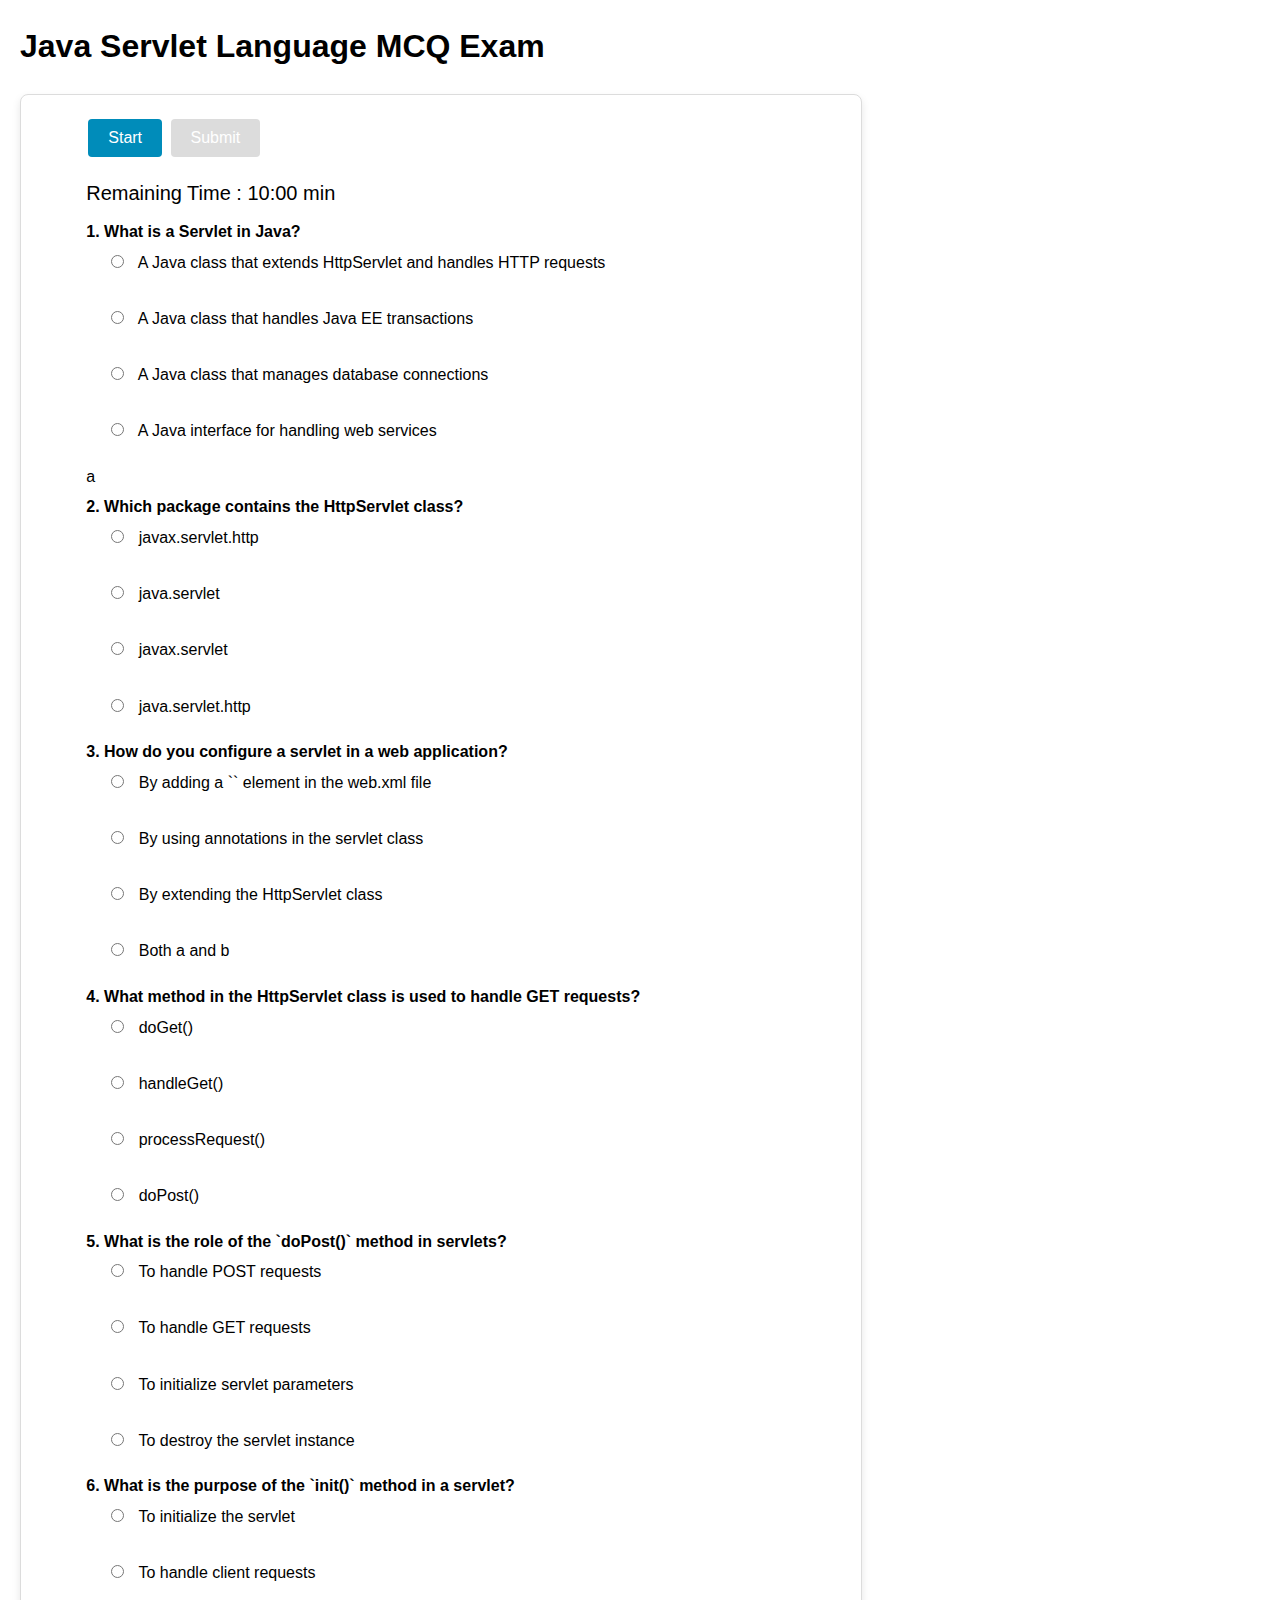
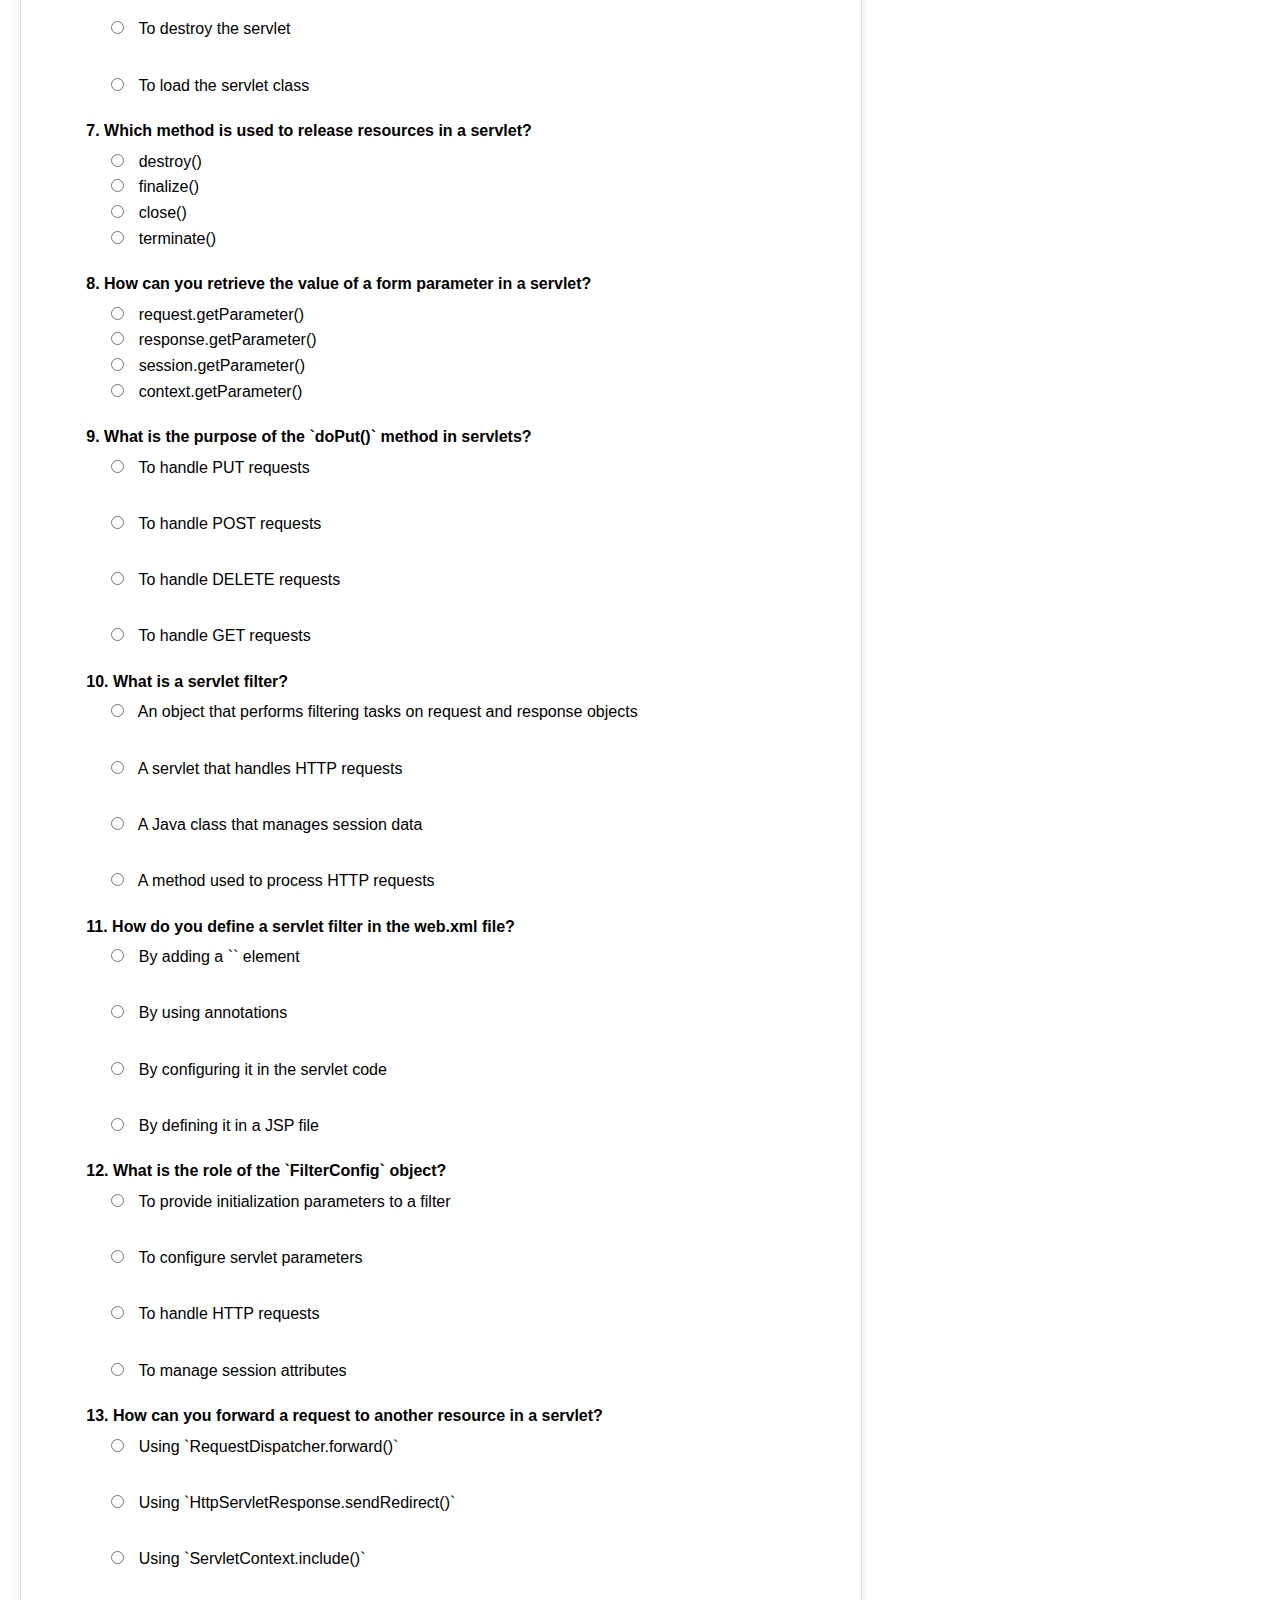
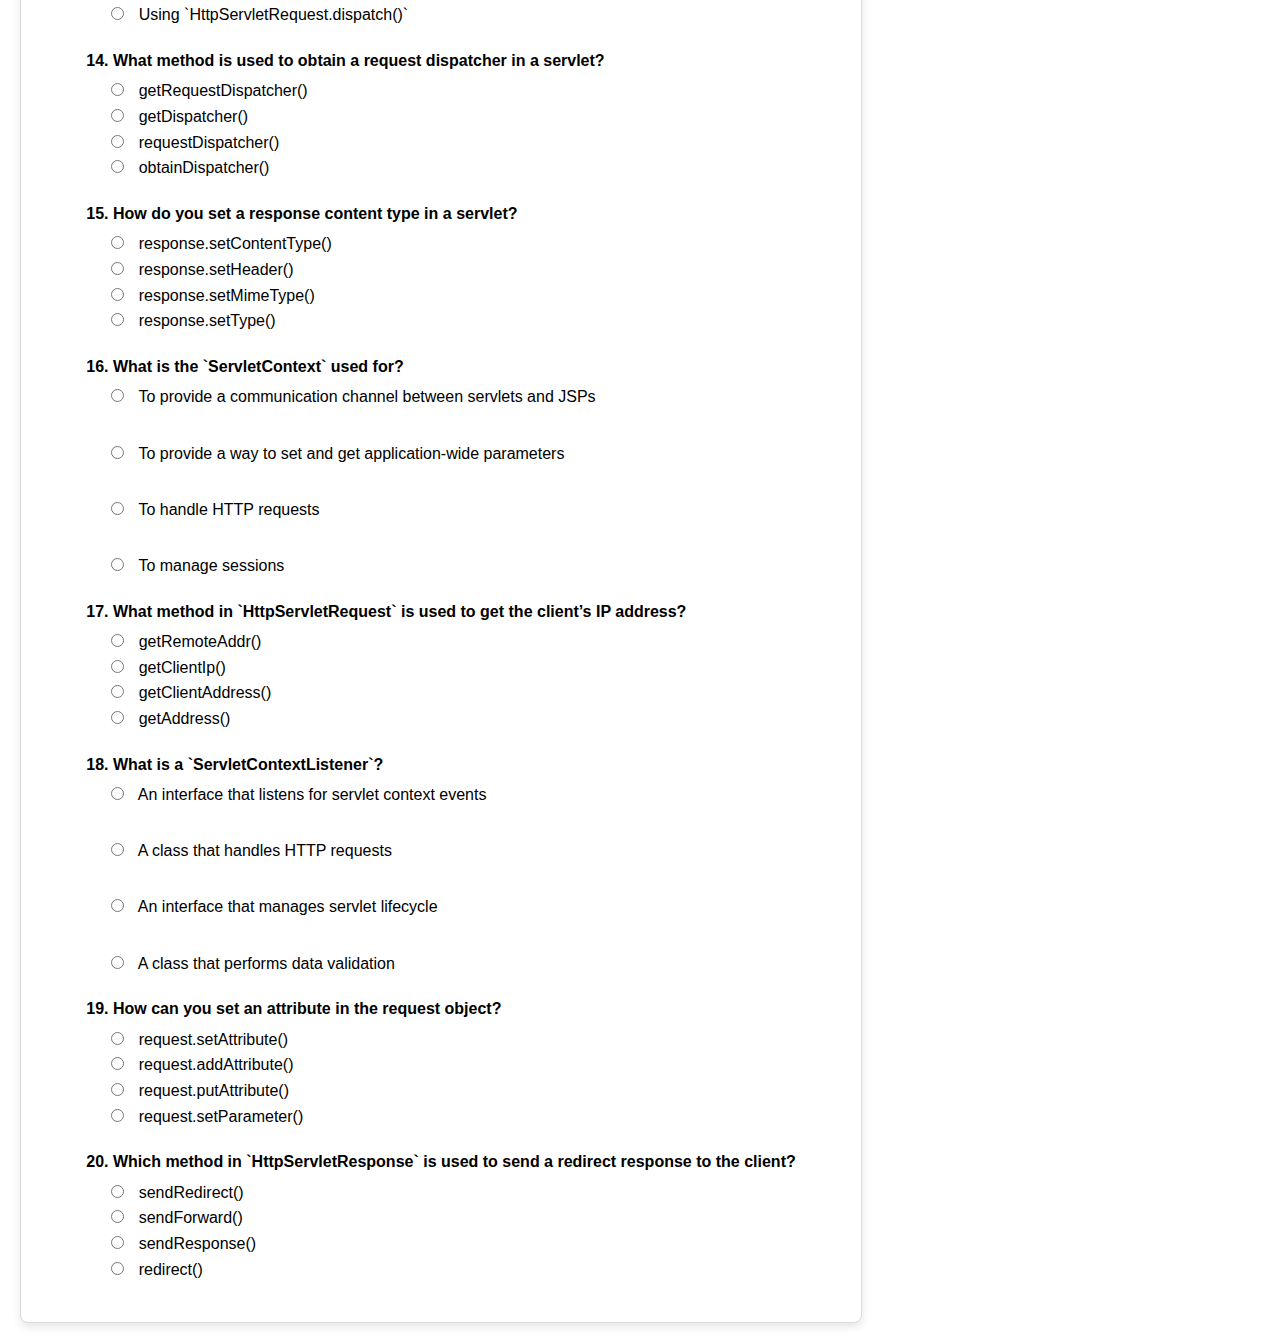
<file: Servletmcqzone.html>
<!DOCTYPE html>
<html lang="en">
<head>
    <meta charset="UTF-8">
    <meta name="viewport" content="width=device-width, initial-scale=1.0">
    <title>Servlet MCQs</title>
    <style>
        body {
            font-family: Arial, sans-serif;
            margin: 20px;
            line-height: 1.6;
        }
        .question {
            margin-bottom: 20px;
        }
        .question p {
            margin: 5px 0;
        }
        .options {
            margin-left: 20px;
        }
        .options input[type="radio"] {
            margin-right: 10px;
        }
       
        .container {
            background-color: #ffffff;
            border: 1px solid #dcdcdc;
            border-radius: 8px;
            box-shadow: 0 4px 8px rgba(0, 0, 0, 0.1);
            padding: 20px;
            max-width: 800px;
            width: 100%;
            display:flex;
            justify-content:center;
            align-items:center;
        }
        .question {
            margin-bottom: 20px;
        }
        .options label {
            display: block;
            margin-bottom: 5px;
        }
        .btn {
            background-color: #4CAF50;
            color: white;
            border: none;
            padding: 10px 20px;
            text-align: center;
            text-decoration: none;
            display: inline-block;
            font-size: 16px;
            margin: 4px 2px;
            border-radius: 4px;
            cursor: pointer;
        }
        .start{
		background-color: #008CBA;
		}   
		.submit{
		background-color: #f44336;
		}  
        .btn:hover {
            background-color: #45a049;
        }
        .timer {
            font-size: 20px;
            margin: 10px 0;
        }
        .btn:disabled {
            background-color: #dcdcdc;
            cursor: not-allowed;
        }
        
    </style>
</head>
<body>
    <h1>Java Servlet Language MCQ Exam</h1>
    <div class="container">
    
    <form id="mcq-form">
    	 <button type="button" id="start-btn" class="btn start">Start</button>
            <button type="submit" id="submit-btn" class="btn submit" disabled>Submit</button>
            <p id="result"></p>
            <p id="timer" class="timer">Remaining Time : 10:00 min</p>
          <!-- Question 1 -->
            <div class="question">
                <p><strong>1. What is a Servlet in Java?</strong></p>
                <div class="options">
                    <label><input type="radio" name="q1" value="a"> A Java class that extends HttpServlet and handles HTTP requests</label><br>
                    <label><input type="radio" name="q1" value="b"> A Java class that handles Java EE transactions</label><br>
                    <label><input type="radio" name="q1" value="c"> A Java class that manages database connections</label><br>
                    <label><input type="radio" name="q1" value="d"> A Java interface for handling web services</label>
                </div>
            </div>

            <!-- Question 2 -->a
            <div class="question">
                <p><strong>2. Which package contains the HttpServlet class?</strong></p>
                <div class="options">
                    <label><input type="radio" name="q2" value="a"> javax.servlet.http</label><br>
                    <label><input type="radio" name="q2" value="b"> java.servlet</label><br>
                    <label><input type="radio" name="q2" value="c"> javax.servlet</label><br>
                    <label><input type="radio" name="q2" value="d"> java.servlet.http</label>
                </div>
            </div>

            <!-- Question 3 -->
            <div class="question">
                <p><strong>3. How do you configure a servlet in a web application?</strong></p>
                <div class="options">
                    <label><input type="radio" name="q3" value="a"> By adding a `<servlet>` element in the web.xml file</label><br>
                    <label><input type="radio" name="q3" value="b"> By using annotations in the servlet class</label><br>
                    <label><input type="radio" name="q3" value="c"> By extending the HttpServlet class</label><br>
                    <label><input type="radio" name="q3" value="d"> Both a and b</label>
                </div>
            </div>

            <!-- Question 4 -->
            <div class="question">
                <p><strong>4. What method in the HttpServlet class is used to handle GET requests?</strong></p>
                <div class="options">
                    <label><input type="radio" name="q4" value="a"> doGet()</label><br>
                    <label><input type="radio" name="q4" value="b"> handleGet()</label><br>
                    <label><input type="radio" name="q4" value="c"> processRequest()</label><br>
                    <label><input type="radio" name="q4" value="d"> doPost()</label>
                </div>
            </div>

            <!-- Question 5 -->
            <div class="question">
                <p><strong>5. What is the role of the `doPost()` method in servlets?</strong></p>
                <div class="options">
                    <label><input type="radio" name="q5" value="a"> To handle POST requests</label><br>
                    <label><input type="radio" name="q5" value="b"> To handle GET requests</label><br>
                    <label><input type="radio" name="q5" value="c"> To initialize servlet parameters</label><br>
                    <label><input type="radio" name="q5" value="d"> To destroy the servlet instance</label>
                </div>
            </div>

            <!-- Question 6 -->
            <div class="question">
                <p><strong>6. What is the purpose of the `init()` method in a servlet?</strong></p>
                <div class="options">
                    <label><input type="radio" name="q6" value="a"> To initialize the servlet</label><br>
                    <label><input type="radio" name="q6" value="b"> To handle client requests</label><br>
                    <label><input type="radio" name="q6" value="c"> To destroy the servlet</label><br>
                    <label><input type="radio" name="q6" value="d"> To load the servlet class</label>
                </div>
            </div>

            <!-- Question 7 -->
            <div class="question">
                <p><strong>7. Which method is used to release resources in a servlet?</strong></p>
                <div class="options">
                    <label><input type="radio" name="q7" value="a"> destroy()</</label><br>
                    <label><input type="radio" name="q7" value="b"> finalize()</</label><br>
                    <label><input type="radio" name="q7" value="c"> close()</</label><br>
                    <label><input type="radio" name="q7" value="d"> terminate()</</label>
                </div>
            </div>

            <!-- Question 8 -->
            <div class="question">
                <p><strong>8. How can you retrieve the value of a form parameter in a servlet?</strong></p>
                <div class="options">
                    <label><input type="radio" name="q8" value="a"> request.getParameter()</</label><br>
                    <label><input type="radio" name="q8" value="b"> response.getParameter()</</label><br>
                    <label><input type="radio" name="q8" value="c"> session.getParameter()</</label><br>
                    <label><input type="radio" name="q8" value="d"> context.getParameter()</</label>
                </div>
            </div>

            <!-- Question 9 -->
            <div class="question">
                <p><strong>9. What is the purpose of the `doPut()` method in servlets?</strong></p>
                <div class="options">
                    <label><input type="radio" name="q9" value="a"> To handle PUT requests</label><br>
                    <label><input type="radio" name="q9" value="b"> To handle POST requests</label><br>
                    <label><input type="radio" name="q9" value="c"> To handle DELETE requests</label><br>
                    <label><input type="radio" name="q9" value="d"> To handle GET requests</label>
                </div>
            </div>

            <!-- Question 10 -->
            <div class="question">
                <p><strong>10. What is a servlet filter?</strong></p>
                <div class="options">
                    <label><input type="radio" name="q10" value="a"> An object that performs filtering tasks on request and response objects</label><br>
                    <label><input type="radio" name="q10" value="b"> A servlet that handles HTTP requests</label><br>
                    <label><input type="radio" name="q10" value="c"> A Java class that manages session data</label><br>
                    <label><input type="radio" name="q10" value="d"> A method used to process HTTP requests</label>
                </div>
            </div>

            <!-- Question 11 -->
            <div class="question">
                <p><strong>11. How do you define a servlet filter in the web.xml file?</strong></p>
                <div class="options">
                    <label><input type="radio" name="q11" value="a"> By adding a `<filter>` element</label><br>
                    <label><input type="radio" name="q11" value="b"> By using annotations</label><br>
                    <label><input type="radio" name="q11" value="c"> By configuring it in the servlet code</label><br>
                    <label><input type="radio" name="q11" value="d"> By defining it in a JSP file</label>
                </div>
            </div>

            <!-- Question 12 -->
            <div class="question">
                <p><strong>12. What is the role of the `FilterConfig` object?</strong></p>
                <div class="options">
                    <label><input type="radio" name="q12" value="a"> To provide initialization parameters to a filter</label><br>
                    <label><input type="radio" name="q12" value="b"> To configure servlet parameters</label><br>
                    <label><input type="radio" name="q12" value="c"> To handle HTTP requests</label><br>
                    <label><input type="radio" name="q12" value="d"> To manage session attributes</label>
                </div>
            </div>

            <!-- Question 13 -->
            <div class="question">
                <p><strong>13. How can you forward a request to another resource in a servlet?</strong></p>
                <div class="options">
                    <label><input type="radio" name="q13" value="a"> Using `RequestDispatcher.forward()`</label><br>
                    <label><input type="radio" name="q13" value="b"> Using `HttpServletResponse.sendRedirect()`</label><br>
                    <label><input type="radio" name="q13" value="c"> Using `ServletContext.include()`</label><br>
                    <label><input type="radio" name="q13" value="d"> Using `HttpServletRequest.dispatch()`</label>
                </div>
            </div>

            <!-- Question 14 -->
            <div class="question">
                <p><strong>14. What method is used to obtain a request dispatcher in a servlet?</strong></p>
                <div class="options">
                    <label><input type="radio" name="q14" value="a"> getRequestDispatcher()</</label><br>
                    <label><input type="radio" name="q14" value="b"> getDispatcher()</</label><br>
                    <label><input type="radio" name="q14" value="c"> requestDispatcher()</</label><br>
                    <label><input type="radio" name="q14" value="d"> obtainDispatcher()</</label>
                </div>
            </div>

            <!-- Question 15 -->
            <div class="question">
                <p><strong>15. How do you set a response content type in a servlet?</strong></p>
                <div class="options">
                    <label><input type="radio" name="q15" value="a"> response.setContentType()</</label><br>
                    <label><input type="radio" name="q15" value="b"> response.setHeader()</</label><br>
                    <label><input type="radio" name="q15" value="c"> response.setMimeType()</</label><br>
                    <label><input type="radio" name="q15" value="d"> response.setType()</</label>
                </div>
            </div>

            <!-- Question 16 -->
            <div class="question">
                <p><strong>16. What is the `ServletContext` used for?</strong></p>
                <div class="options">
                    <label><input type="radio" name="q16" value="a"> To provide a communication channel between servlets and JSPs</label><br>
                    <label><input type="radio" name="q16" value="b"> To provide a way to set and get application-wide parameters</label><br>
                    <label><input type="radio" name="q16" value="c"> To handle HTTP requests</label><br>
                    <label><input type="radio" name="q16" value="d"> To manage sessions</label>
                </div>
            </div>

            <!-- Question 17 -->
            <div class="question">
                <p><strong>17. What method in `HttpServletRequest` is used to get the client’s IP address?</strong></p>
                <div class="options">
                    <label><input type="radio" name="q17" value="a"> getRemoteAddr()</</label><br>
                    <label><input type="radio" name="q17" value="b"> getClientIp()</</label><br>
                    <label><input type="radio" name="q17" value="c"> getClientAddress()</</label><br>
                    <label><input type="radio" name="q17" value="d"> getAddress()</</label>
                </div>
            </div>

            <!-- Question 18 -->
            <div class="question">
                <p><strong>18. What is a `ServletContextListener`?</strong></p>
                <div class="options">
                    <label><input type="radio" name="q18" value="a"> An interface that listens for servlet context events</label><br>
                    <label><input type="radio" name="q18" value="b"> A class that handles HTTP requests</label><br>
                    <label><input type="radio" name="q18" value="c"> An interface that manages servlet lifecycle</label><br>
                    <label><input type="radio" name="q18" value="d"> A class that performs data validation</label>
                </div>
            </div>

            <!-- Question 19 -->
            <div class="question">
                <p><strong>19. How can you set an attribute in the request object?</strong></p>
                <div class="options">
                    <label><input type="radio" name="q19" value="a"> request.setAttribute()</</label><br>
                    <label><input type="radio" name="q19" value="b"> request.addAttribute()</</label><br>
                    <label><input type="radio" name="q19" value="c"> request.putAttribute()</</label><br>
                    <label><input type="radio" name="q19" value="d"> request.setParameter()</</label>
                </div>
            </div>

            <!-- Question 20 -->
            <div class="question">
                <p><strong>20. Which method in `HttpServletResponse` is used to send a redirect response to the client?</strong></p>
                <div class="options">
                    <label><input type="radio" name="q20" value="a"> sendRedirect()</</label><br>
                    <label><input type="radio" name="q20" value="b"> sendForward()</</label><br>
                    <label><input type="radio" name="q20" value="c"> sendResponse()</</label><br>
                    <label><input type="radio" name="q20" value="d"> redirect()</</label>
                </div>
            </div>
    </form>
    
   </div>
   
    <script>
        let countdown;
        let timeLeft = 600; // 10 minutes in seconds
        let startTime; // Variable to store the start time
        let hasSubmitted = false; // Flag to check if form has been submitted

        function startExam() {
            document.getElementById("start-btn").disabled = true;
            document.getElementById("submit-btn").disabled = false;

            // Record the start time
            startTime = new Date().getTime();

            // Start the countdown timer
            countdown = setInterval(updateTimer, 1000);
        }

        function updateTimer() {
            if (timeLeft <= 0) {
                clearInterval(countdown);
                document.getElementById("timer").textContent = "Time's up!";
                document.getElementById("submit-btn").click(); // Auto-submit when time is up
            } else {
                let minutes = Math.floor(timeLeft / 60);
                let seconds = timeLeft % 60;
                document.getElementById("timer").textContent = `${minutes}:${seconds < 10 ? '0' : ''}${seconds}`;
                timeLeft--;
            }
        }

        function stopCountdown() {
            clearInterval(countdown);
        }

        function calculateScore(event) {
            // Prevent the form from submitting and refreshing the page
            event.preventDefault();

            if (hasSubmitted) {
                // If already submitted, do nothing
                return;
            }

            // Stop the countdown when the form is submitted
            stopCountdown();

            // Calculate the elapsed time
            let endTime = new Date().getTime();
            let timeTaken = Math.round((endTime - startTime) / 1000); // Time in seconds

            // Correct answers for each question
         	let answers = {
            q1: "a",
            q2: "a",
            q3: "d",
            q4: "a",
            q5: "a",
            q6: "a",
            q7: "a",
            q8: "a",
            q9: "a",
            q10: "a",
            q11: "a",
            q12: "a",
            q13: "a",
            q14: "a",
            q15: "a",
            q16: "b",
            q17: "a",
            q18: "a",
            q19: "a",
            q20: "a"
        };

            // Get the form element
            let form = document.getElementById("mcq-form");
            let score = 0;
            let totalQuestions = Object.keys(answers).length; // Automatically counts total questions

            // Loop through answers and compare with user input
            for (let question in answers) {
                let selectedOption = form.querySelector(`input[name=${question}]:checked`);
                if (selectedOption && selectedOption.value === answers[question]) {
                    score++;
                }
            }

            // Display the result
            let result = document.getElementById("result");
            result.innerHTML = `Your score: ${score}/${totalQuestions} <br> Time taken: ${formatTime(timeTaken)}.`;

            // Disable submit button after submission
            document.getElementById("submit-btn").disabled = true;
            hasSubmitted = true;
        }

        function formatTime(seconds) {
            let minutes = Math.floor(seconds / 60);
            let secs = seconds % 60;
            return `${minutes} minutes ${secs} seconds`;
        }

        // Attach the event listener to the form submit event
        document.getElementById("mcq-form").addEventListener("submit", calculateScore);

        // Attach the event listener to the start button
        document.getElementById("start-btn").addEventListener("click", startExam);
    </script>
</body>
</html>
</file>
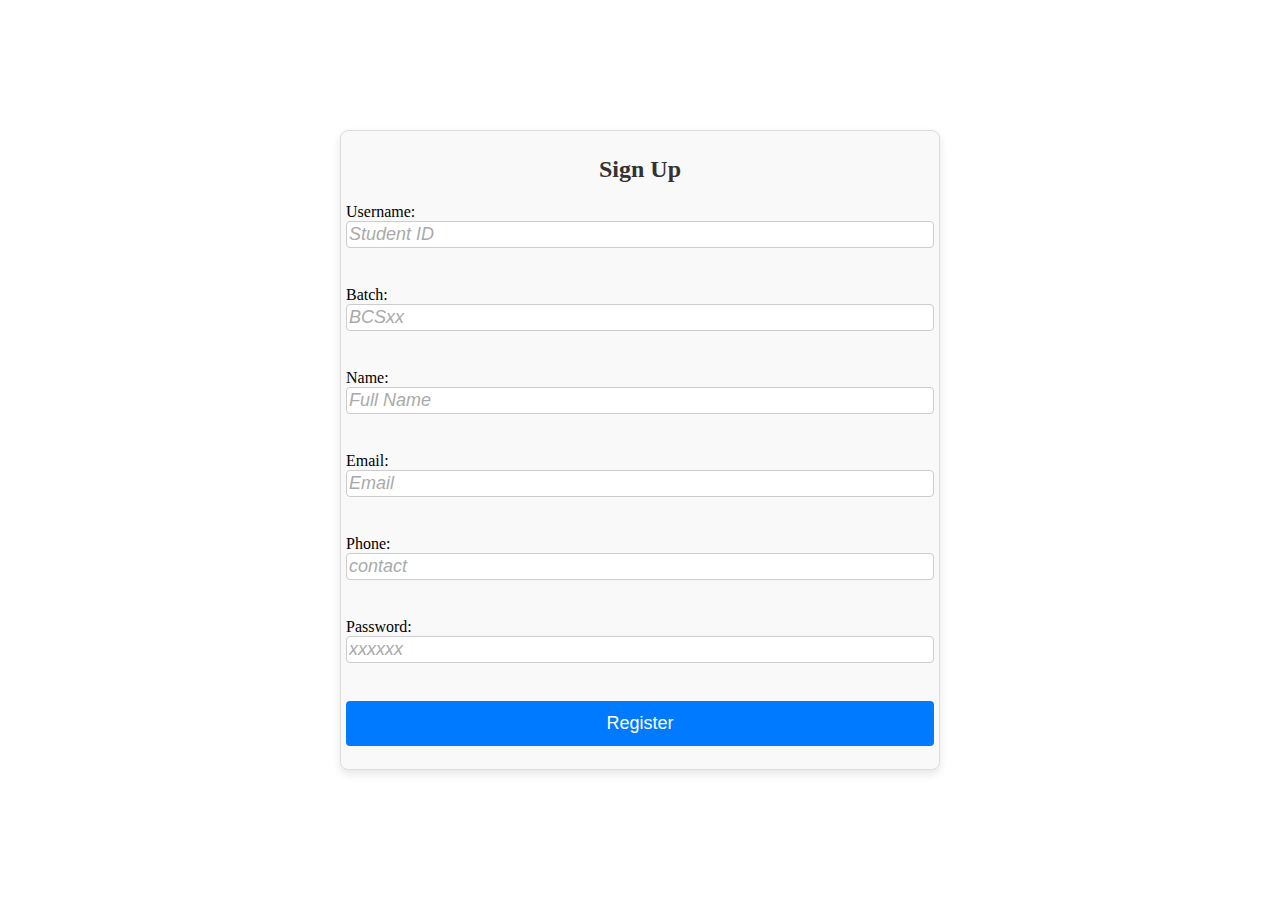
<file: signUp.html>
<!DOCTYPE html>
<html>
<head>
<meta charset="UTF-8">
<title>Insert title here</title>
<link rel="stylesheet" href="signupstyle.css">
</head>
<body>
<div class="container">
<h2>Sign Up</h2>
<form action="SignUpServlet" method="post">
	Username: <input type="text" name="user" placeholder="Student ID" required>
	</br></br>
	Batch: <input type="text" name="batch" placeholder="BCSxx" required>
	</br></br>
	Name: <input type="text" name="name" placeholder="Full Name" required>
	</br></br>
	Email: <input type="text" name="email" placeholder="Email" required>
	</br></br>
	Phone: <input type="text" name="phone" placeholder="contact" required>
	</br></br>
	Password: <input type="password" name="pass" placeholder="xxxxxx" required>
	</br></br>
	<input type="submit" value="Register"> 
	</br>
	
</form>
</div>
</body>
</html>
</file>
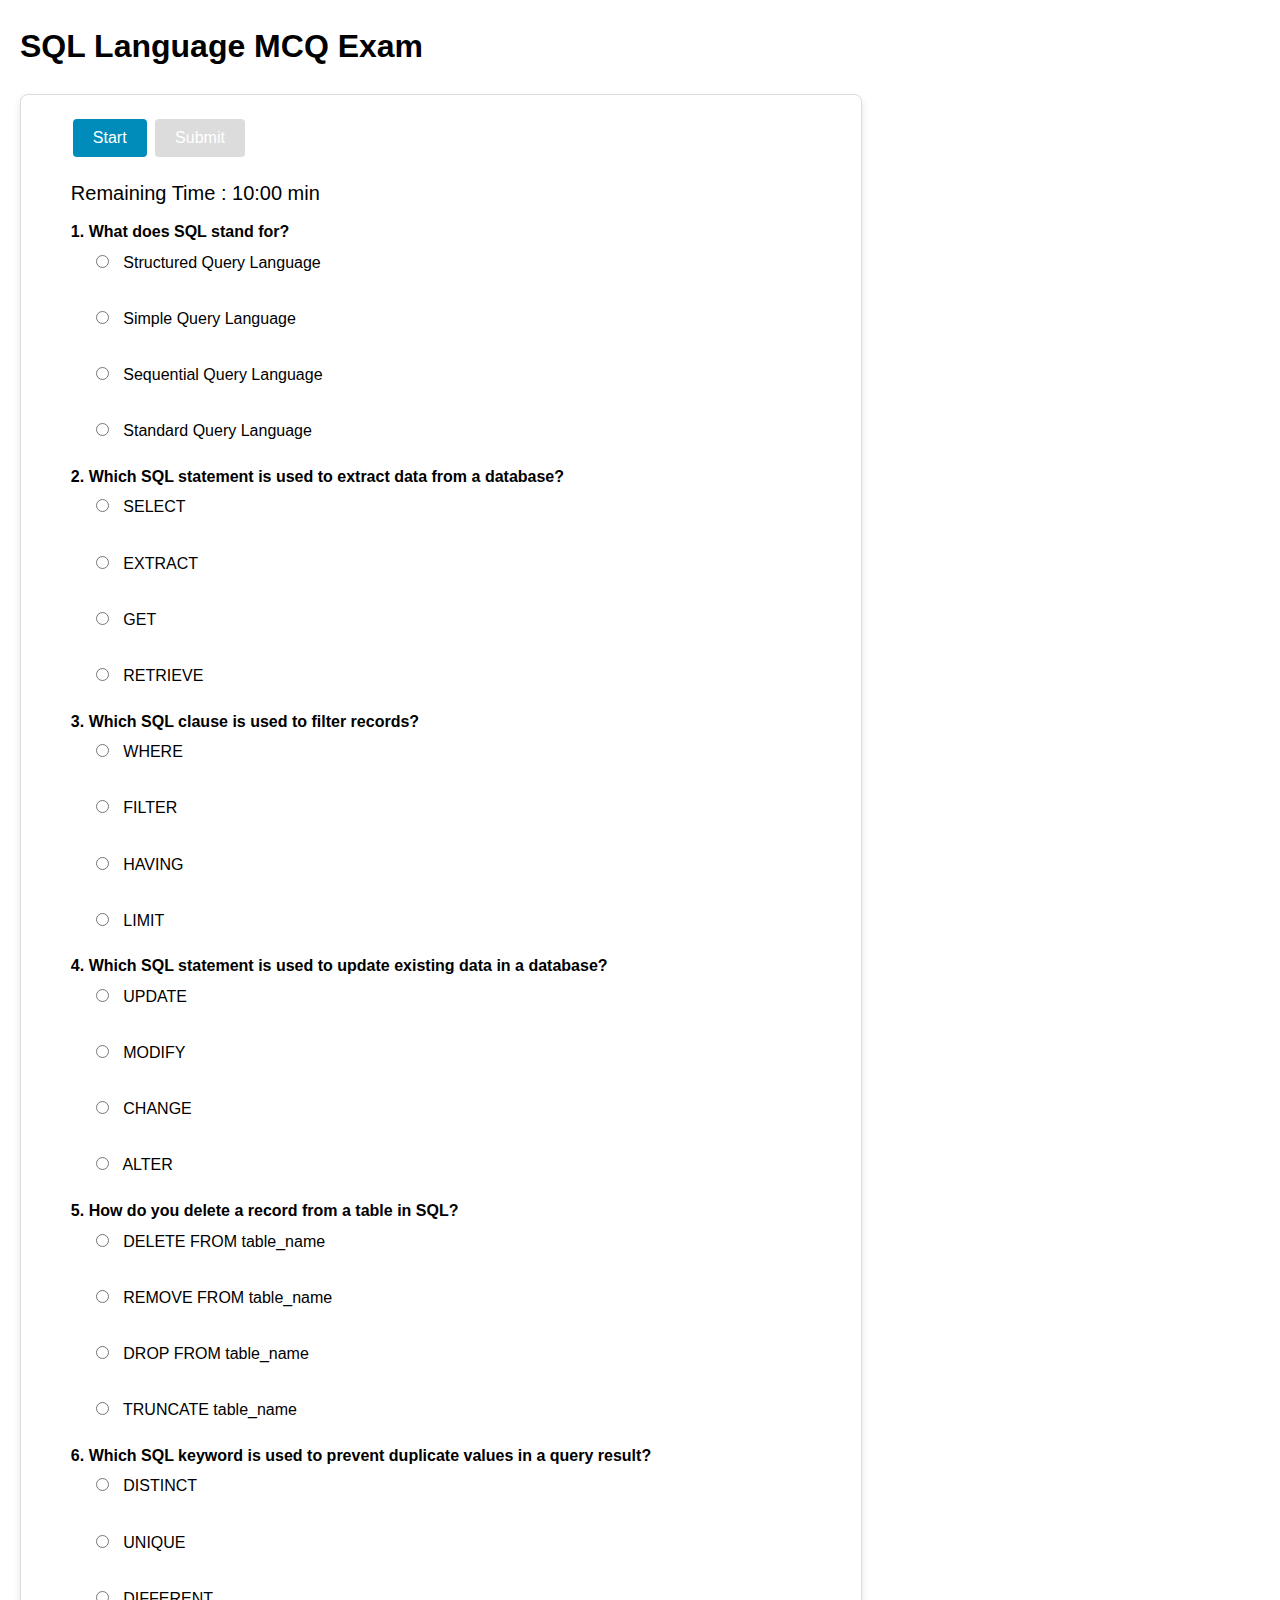
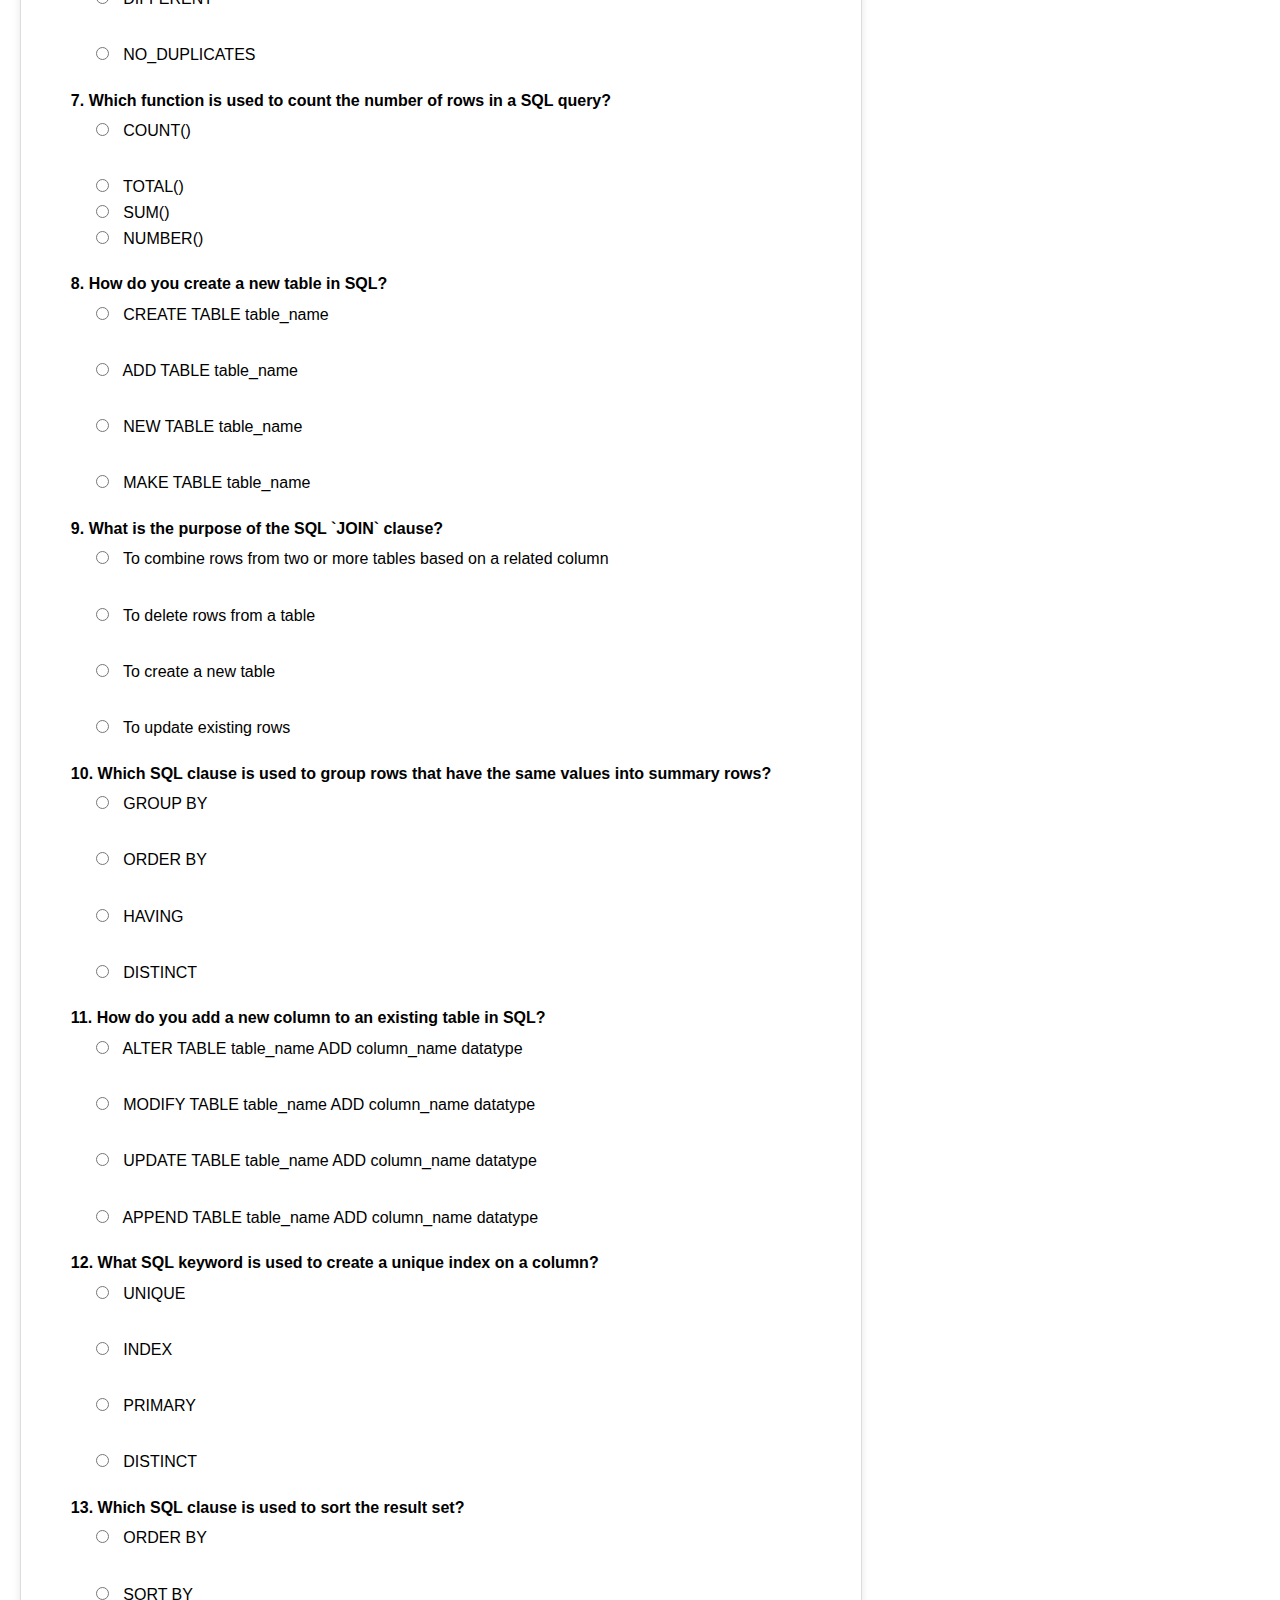
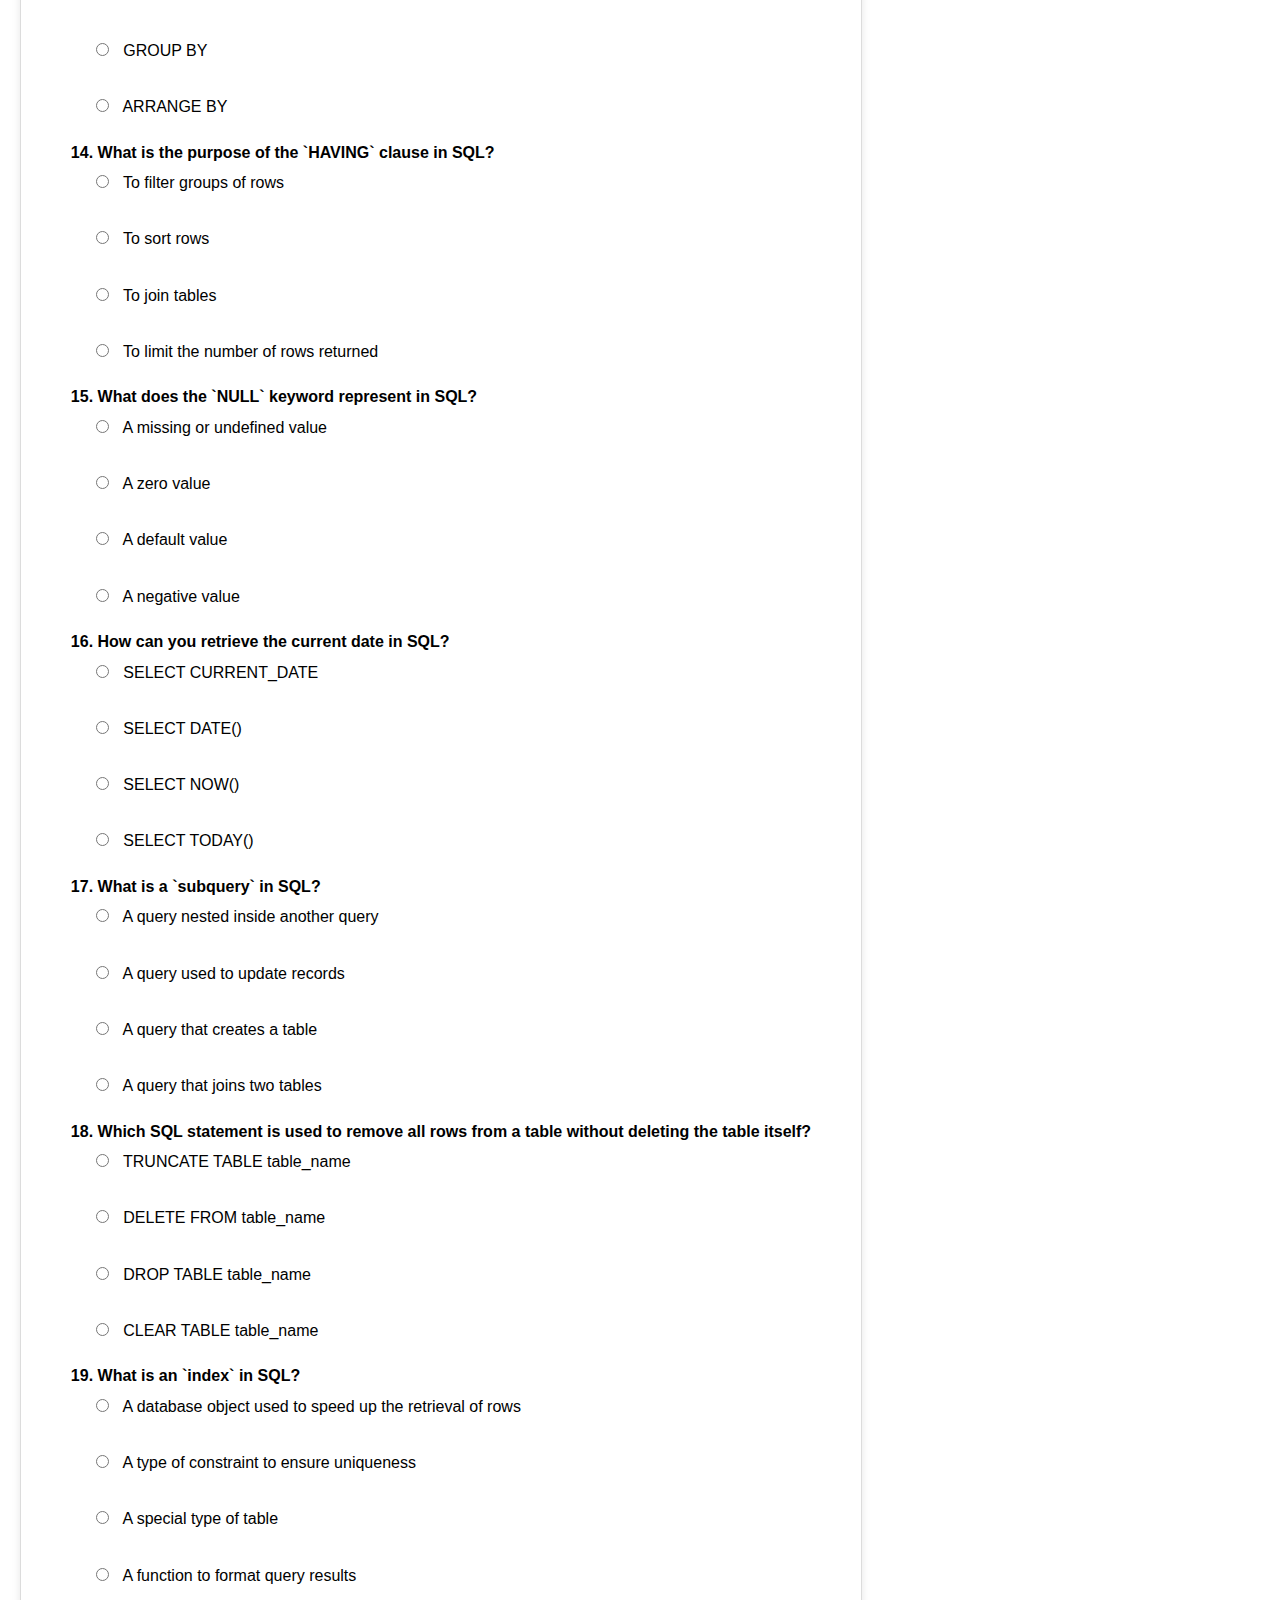
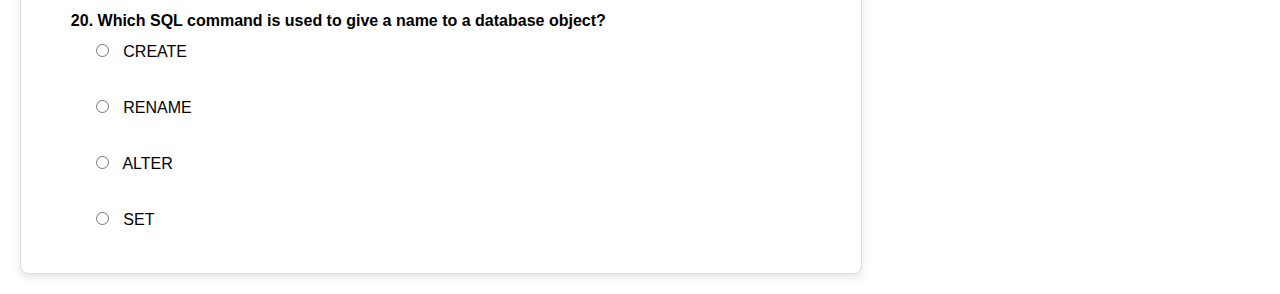
<file: Sqlmcqzone.html>
<!DOCTYPE html>
<html lang="en">
<head>
    <meta charset="UTF-8">
    <meta name="viewport" content="width=device-width, initial-scale=1.0">
    <title>SQL MCQs</title>
    <style>
        body {
            font-family: Arial, sans-serif;
            margin: 20px;
            line-height: 1.6;
        }
        .question {
            margin-bottom: 20px;
        }
        .question p {
            margin: 5px 0;
        }
        .options {
            margin-left: 20px;
        }
        .options input[type="radio"] {
            margin-right: 10px;
        }
       
        .container {
            background-color: #ffffff;
            border: 1px solid #dcdcdc;
            border-radius: 8px;
            box-shadow: 0 4px 8px rgba(0, 0, 0, 0.1);
            padding: 20px;
            max-width: 800px;
            width: 100%;
            display:flex;
            justify-content:center;
            align-items:center;
        }
        .question {
            margin-bottom: 20px;
        }
        .options label {
            display: block;
            margin-bottom: 5px;
        }
        .btn {
            background-color: #4CAF50;
            color: white;
            border: none;
            padding: 10px 20px;
            text-align: center;
            text-decoration: none;
            display: inline-block;
            font-size: 16px;
            margin: 4px 2px;
            border-radius: 4px;
            cursor: pointer;
        }
        .start{
		background-color: #008CBA;
		}   
		.submit{
		background-color: #f44336;
		}  
        .btn:hover {
            background-color: #45a049;
        }
        .timer {
            font-size: 20px;
            margin: 10px 0;
        }
        .btn:disabled {
            background-color: #dcdcdc;
            cursor: not-allowed;
        }
        
    </style>
</head>
<body>
    <h1>SQL Language MCQ Exam</h1>
    <div class="container">
    
    <form id="mcq-form">
    
    	  <button type="button" id="start-btn" class="btn start">Start</button>
            <button type="submit" id="submit-btn" class="btn submit" disabled>Submit</button>
            <p id="result"></p>
            <p id="timer" class="timer">Remaining Time : 10:00 min</p>
        <!-- Question 1 -->
            <div class="question">
                <p><strong>1. What does SQL stand for?</strong></p>
                <div class="options">
                    <label><input type="radio" name="q1" value="a"> Structured Query Language</label><br>
                    <label><input type="radio" name="q1" value="b"> Simple Query Language</label><br>
                    <label><input type="radio" name="q1" value="c"> Sequential Query Language</label><br>
                    <label><input type="radio" name="q1" value="d"> Standard Query Language</label>
                </div>
            </div>

            <!-- Question 2 -->
            <div class="question">
                <p><strong>2. Which SQL statement is used to extract data from a database?</strong></p>
                <div class="options">
                    <label><input type="radio" name="q2" value="a"> SELECT</label><br>
                    <label><input type="radio" name="q2" value="b"> EXTRACT</label><br>
                    <label><input type="radio" name="q2" value="c"> GET</label><br>
                    <label><input type="radio" name="q2" value="d"> RETRIEVE</label>
                </div>
            </div>

            <!-- Question 3 -->
            <div class="question">
                <p><strong>3. Which SQL clause is used to filter records?</strong></p>
                <div class="options">
                    <label><input type="radio" name="q3" value="a"> WHERE</label><br>
                    <label><input type="radio" name="q3" value="b"> FILTER</label><br>
                    <label><input type="radio" name="q3" value="c"> HAVING</label><br>
                    <label><input type="radio" name="q3" value="d"> LIMIT</label>
                </div>
            </div>

            <!-- Question 4 -->
            <div class="question">
                <p><strong>4. Which SQL statement is used to update existing data in a database?</strong></p>
                <div class="options">
                    <label><input type="radio" name="q4" value="a"> UPDATE</label><br>
                    <label><input type="radio" name="q4" value="b"> MODIFY</label><br>
                    <label><input type="radio" name="q4" value="c"> CHANGE</label><br>
                    <label><input type="radio" name="q4" value="d"> ALTER</label>
                </div>
            </div>

            <!-- Question 5 -->
            <div class="question">
                <p><strong>5. How do you delete a record from a table in SQL?</strong></p>
                <div class="options">
                    <label><input type="radio" name="q5" value="a"> DELETE FROM table_name</label><br>
                    <label><input type="radio" name="q5" value="b"> REMOVE FROM table_name</label><br>
                    <label><input type="radio" name="q5" value="c"> DROP FROM table_name</label><br>
                    <label><input type="radio" name="q5" value="d"> TRUNCATE table_name</label>
                </div>
            </div>

            <!-- Question 6 -->
            <div class="question">
                <p><strong>6. Which SQL keyword is used to prevent duplicate values in a query result?</strong></p>
                <div class="options">
                    <label><input type="radio" name="q6" value="a"> DISTINCT</label><br>
                    <label><input type="radio" name="q6" value="b"> UNIQUE</label><br>
                    <label><input type="radio" name="q6" value="c"> DIFFERENT</label><br>
                    <label><input type="radio" name="q6" value="d"> NO_DUPLICATES</label>
                </div>
            </div>

            <!-- Question 7 -->
            <div class="question">
                <p><strong>7. Which function is used to count the number of rows in a SQL query?</strong></p>
                <div class="options">
                    <label><input type="radio" name="q7" value="a"> COUNT()</label><br>
                    <label><input type="radio" name="q7" value="b"> TOTAL()</</label><br>
                    <label><input type="radio" name="q7" value="c"> SUM()</</label><br>
                    <label><input type="radio" name="q7" value="d"> NUMBER()</</label>
                </div>
            </div>

            <!-- Question 8 -->
            <div class="question">
                <p><strong>8. How do you create a new table in SQL?</strong></p>
                <div class="options">
                    <label><input type="radio" name="q8" value="a"> CREATE TABLE table_name</label><br>
                    <label><input type="radio" name="q8" value="b"> ADD TABLE table_name</label><br>
                    <label><input type="radio" name="q8" value="c"> NEW TABLE table_name</label><br>
                    <label><input type="radio" name="q8" value="d"> MAKE TABLE table_name</label>
                </div>
            </div>

            <!-- Question 9 -->
            <div class="question">
                <p><strong>9. What is the purpose of the SQL `JOIN` clause?</strong></p>
                <div class="options">
                    <label><input type="radio" name="q9" value="a"> To combine rows from two or more tables based on a related column</label><br>
                    <label><input type="radio" name="q9" value="b"> To delete rows from a table</label><br>
                    <label><input type="radio" name="q9" value="c"> To create a new table</label><br>
                    <label><input type="radio" name="q9" value="d"> To update existing rows</label>
                </div>
            </div>

            <!-- Question 10 -->
            <div class="question">
                <p><strong>10. Which SQL clause is used to group rows that have the same values into summary rows?</strong></p>
                <div class="options">
                    <label><input type="radio" name="q10" value="a"> GROUP BY</label><br>
                    <label><input type="radio" name="q10" value="b"> ORDER BY</label><br>
                    <label><input type="radio" name="q10" value="c"> HAVING</label><br>
                    <label><input type="radio" name="q10" value="d"> DISTINCT</label>
                </div>
            </div>

            <!-- Question 11 -->
            <div class="question">
                <p><strong>11. How do you add a new column to an existing table in SQL?</strong></p>
                <div class="options">
                    <label><input type="radio" name="q11" value="a"> ALTER TABLE table_name ADD column_name datatype</label><br>
                    <label><input type="radio" name="q11" value="b"> MODIFY TABLE table_name ADD column_name datatype</label><br>
                    <label><input type="radio" name="q11" value="c"> UPDATE TABLE table_name ADD column_name datatype</label><br>
                    <label><input type="radio" name="q11" value="d"> APPEND TABLE table_name ADD column_name datatype</label>
                </div>
            </div>

            <!-- Question 12 -->
            <div class="question">
                <p><strong>12. What SQL keyword is used to create a unique index on a column?</strong></p>
                <div class="options">
                    <label><input type="radio" name="q12" value="a"> UNIQUE</label><br>
                    <label><input type="radio" name="q12" value="b"> INDEX</label><br>
                    <label><input type="radio" name="q12" value="c"> PRIMARY</label><br>
                    <label><input type="radio" name="q12" value="d"> DISTINCT</label>
                </div>
            </div>

            <!-- Question 13 -->
            <div class="question">
                <p><strong>13. Which SQL clause is used to sort the result set?</strong></p>
                <div class="options">
                    <label><input type="radio" name="q13" value="a"> ORDER BY</label><br>
                    <label><input type="radio" name="q13" value="b"> SORT BY</label><br>
                    <label><input type="radio" name="q13" value="c"> GROUP BY</label><br>
                    <label><input type="radio" name="q13" value="d"> ARRANGE BY</label>
                </div>
            </div>

            <!-- Question 14 -->
            <div class="question">
                <p><strong>14. What is the purpose of the `HAVING` clause in SQL?</strong></p>
                <div class="options">
                    <label><input type="radio" name="q14" value="a"> To filter groups of rows</label><br>
                    <label><input type="radio" name="q14" value="b"> To sort rows</label><br>
                    <label><input type="radio" name="q14" value="c"> To join tables</label><br>
                    <label><input type="radio" name="q14" value="d"> To limit the number of rows returned</label>
                </div>
            </div>

            <!-- Question 15 -->
            <div class="question">
                <p><strong>15. What does the `NULL` keyword represent in SQL?</strong></p>
                <div class="options">
                    <label><input type="radio" name="q15" value="a"> A missing or undefined value</label><br>
                    <label><input type="radio" name="q15" value="b"> A zero value</label><br>
                    <label><input type="radio" name="q15" value="c"> A default value</label><br>
                    <label><input type="radio" name="q15" value="d"> A negative value</label>
                </div>
            </div>

            <!-- Question 16 -->
            <div class="question">
                <p><strong>16. How can you retrieve the current date in SQL?</strong></p>
                <div class="options">
                    <label><input type="radio" name="q16" value="a"> SELECT CURRENT_DATE</label><br>
                    <label><input type="radio" name="q16" value="b"> SELECT DATE()</label><br>
                    <label><input type="radio" name="q16" value="c"> SELECT NOW()</label><br>
                    <label><input type="radio" name="q16" value="d"> SELECT TODAY()</label>
                </div>
            </div>

            <!-- Question 17 -->
            <div class="question">
                <p><strong>17. What is a `subquery` in SQL?</strong></p>
                <div class="options">
                    <label><input type="radio" name="q17" value="a"> A query nested inside another query</label><br>
                    <label><input type="radio" name="q17" value="b"> A query used to update records</label><br>
                    <label><input type="radio" name="q17" value="c"> A query that creates a table</label><br>
                    <label><input type="radio" name="q17" value="d"> A query that joins two tables</label>
                </div>
            </div>

            <!-- Question 18 -->
            <div class="question">
                <p><strong>18. Which SQL statement is used to remove all rows from a table without deleting the table itself?</strong></p>
                <div class="options">
                    <label><input type="radio" name="q18" value="a"> TRUNCATE TABLE table_name</label><br>
                    <label><input type="radio" name="q18" value="b"> DELETE FROM table_name</label><br>
                    <label><input type="radio" name="q18" value="c"> DROP TABLE table_name</label><br>
                    <label><input type="radio" name="q18" value="d"> CLEAR TABLE table_name</label>
                </div>
            </div>

            <!-- Question 19 -->
            <div class="question">
                <p><strong>19. What is an `index` in SQL?</strong></p>
                <div class="options">
                    <label><input type="radio" name="q19" value="a"> A database object used to speed up the retrieval of rows</label><br>
                    <label><input type="radio" name="q19" value="b"> A type of constraint to ensure uniqueness</label><br>
                    <label><input type="radio" name="q19" value="c"> A special type of table</label><br>
                    <label><input type="radio" name="q19" value="d"> A function to format query results</label>
                </div>
            </div>

            <!-- Question 20 -->
            <div class="question">
                <p><strong>20. Which SQL command is used to give a name to a database object?</strong></p>
                <div class="options">
                    <label><input type="radio" name="q20" value="a"> CREATE</label><br>
                    <label><input type="radio" name="q20" value="b"> RENAME</label><br>
                    <label><input type="radio" name="q20" value="c"> ALTER</label><br>
                    <label><input type="radio" name="q20" value="d"> SET</label>
                </div>
            </div>

        
    </form>
   </div>
    <script>
        let countdown;
        let timeLeft = 600; // 10 minutes in seconds
        let startTime; // Variable to store the start time
        let hasSubmitted = false; // Flag to check if form has been submitted

        function startExam() {
            document.getElementById("start-btn").disabled = true;
            document.getElementById("submit-btn").disabled = false;

            // Record the start time
            startTime = new Date().getTime();

            // Start the countdown timer
            countdown = setInterval(updateTimer, 1000);
        }

        function updateTimer() {
            if (timeLeft <= 0) {
                clearInterval(countdown);
                document.getElementById("timer").textContent = "Time's up!";
                document.getElementById("submit-btn").click(); // Auto-submit when time is up
            } else {
                let minutes = Math.floor(timeLeft / 60);
                let seconds = timeLeft % 60;
                document.getElementById("timer").textContent = `${minutes}:${seconds < 10 ? '0' : ''}${seconds}`;
                timeLeft--;
            }
        }

        function stopCountdown() {
            clearInterval(countdown);
        }

        function calculateScore(event) {
            // Prevent the form from submitting and refreshing the page
            event.preventDefault();

            if (hasSubmitted) {
                // If already submitted, do nothing
                return;
            }

            // Stop the countdown when the form is submitted
            stopCountdown();

            // Calculate the elapsed time
            let endTime = new Date().getTime();
            let timeTaken = Math.round((endTime - startTime) / 1000); // Time in seconds

            // Correct answers for each question
         	 let answers = {
                q1: "a",
                q2: "a",
                q3: "a",
                q4: "a",
                q5: "a",
                q6: "a",
                q7: "a",
                q8: "a",
                q9: "a",
                q10: "a",
                q11: "a",
                q12: "a",
                q13: "a",
                q14: "a",
                q15: "a",
                q16: "a",
                q17: "a",
                q18: "a",
                q19: "a",
                q20: "b"
            };

            // Get the form element
            let form = document.getElementById("mcq-form");
            let score = 0;
            let totalQuestions = Object.keys(answers).length; // Automatically counts total questions

            // Loop through answers and compare with user input
            for (let question in answers) {
                let selectedOption = form.querySelector(`input[name=${question}]:checked`);
                if (selectedOption && selectedOption.value === answers[question]) {
                    score++;
                }
            }

            // Display the result
            let result = document.getElementById("result");
            result.innerHTML = `Your score: ${score}/${totalQuestions} <br> Time taken: ${formatTime(timeTaken)}.`;

            // Disable submit button after submission
            document.getElementById("submit-btn").disabled = true;
            hasSubmitted = true;
        }

        function formatTime(seconds) {
            let minutes = Math.floor(seconds / 60);
            let secs = seconds % 60;
            return `${minutes} minutes ${secs} seconds`;
        }

        // Attach the event listener to the form submit event
        document.getElementById("mcq-form").addEventListener("submit", calculateScore);

        // Attach the event listener to the start button
        document.getElementById("start-btn").addEventListener("click", startExam);
    </script>
 
</body>
</html>
</file>
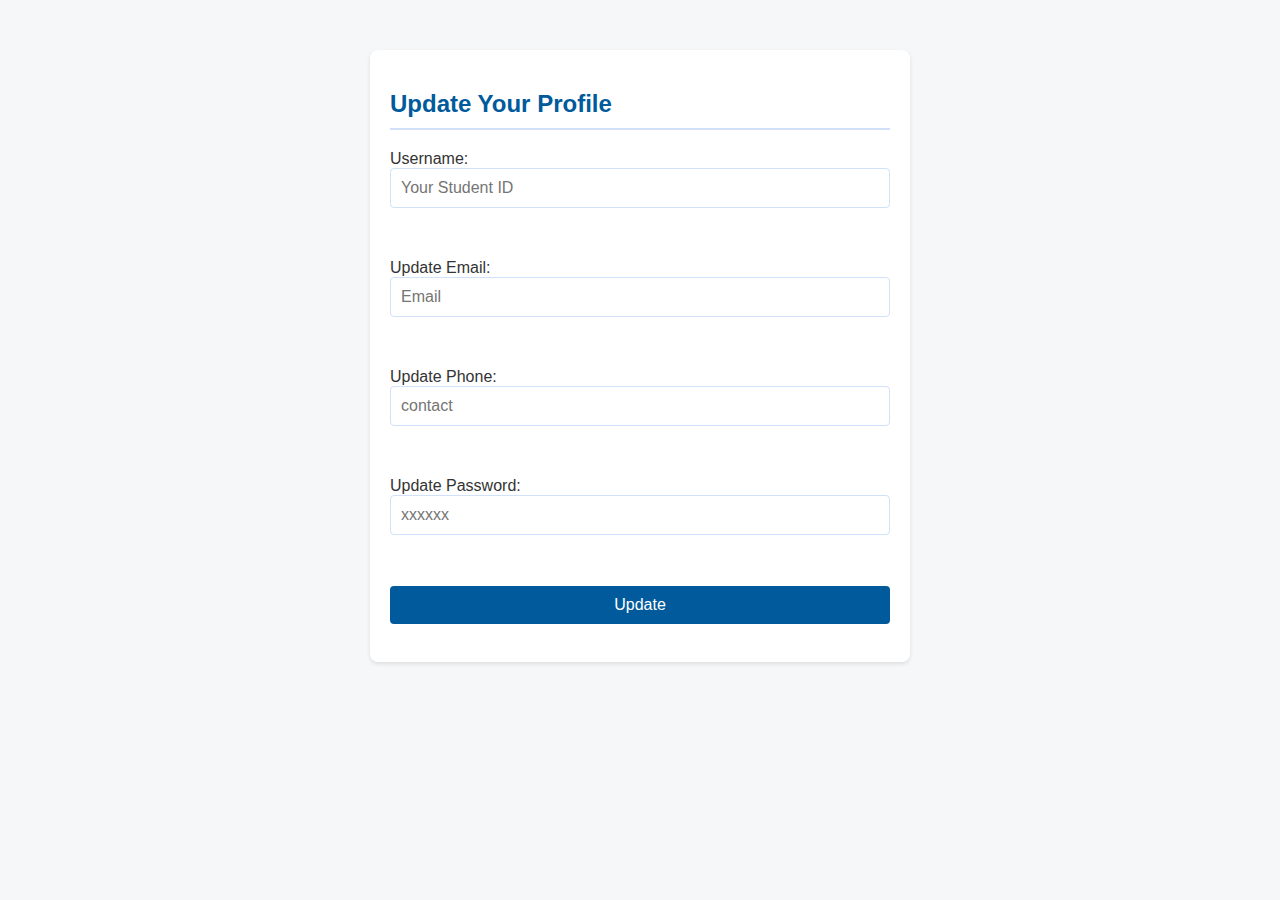
<file: UpdateProfile.html>
<!DOCTYPE html>
<html>
<head>
<meta charset="UTF-8">
<title>Update Profile</title>
</head>
<style>
    body {
        font-family: Arial, sans-serif;
        background-color: #f5f7f9;
        margin: 0;
        padding: 0;
        color: #333;
    }

    .container {
        max-width: 500px;
        margin: 50px auto;
        padding: 20px;
        border-radius: 8px;
        box-shadow: 0 2px 4px rgba(0, 0, 0, 0.1);
        background-color: #ffffff;
    }

    h2 {
        font-size: 24px;
        color: #005a9c;
        margin-bottom: 20px;
        border-bottom: 2px solid #d0e1f9;
        padding-bottom: 10px;
    }

    form {
        display: flex;
        flex-direction: column;
    }

    label {
        margin-bottom: 5px;
        color: #333;
        font-size: 16px;
    }

    input[type="text"], 
    input[type="password"] {
        padding: 10px;
        font-size: 16px;
        border: 1px solid #d0e1f9;
        border-radius: 4px;
        margin-bottom: 15px;
        transition: border-color 0.3s ease;
    }

    input[type="text"]:focus, 
    input[type="password"]:focus {
        border-color: #005a9c;
        outline: none;
    }

    input[type="submit"] {
        background-color: #005a9c;
        color: #ffffff;
        padding: 10px 15px;
        border: none;
        border-radius: 4px;
        font-size: 16px;
        cursor: pointer;
        transition: background-color 0.3s ease;
    }

    input[type="submit"]:hover {
        background-color: #003d6b;
    }
</style>
<body>
<div class="container">
<h2>Update Your Profile</h2>
<form action="UpdateProfileServlet" method="post">
	
	Username: <input type="text" name="user" placeholder="Your Student ID" required>
	</br></br>
	Update Email: <input type="text" name="newEmail" placeholder="Email" required>
	</br></br>
	Update Phone: <input type="text" name="newPhone" placeholder="contact" required>
	</br></br>
	Update Password: <input type="password" name="newPass" placeholder="xxxxxx" required>
	</br></br>
	<input type="submit" value="Update"> 
	</br>
	
</form>
</div>
</body>
</html>
</file>
<file: indexstyle.css>
/* General Container Styles */
.container {
    width: 500px; /* Set a max-width for the container */
    margin: auto; /* Center the container horizontally */
    padding: 20px; /* Add padding inside the container */
    border: 1px solid #ddd; /* Light border for the container */
    border-radius: 8px; /* Rounded corners */
    box-shadow: 0 4px 8px rgba(0, 0, 0, 0.1); /* Subtle shadow for depth */
    background-color: #f9f9f9; /* Light background color */
}

/* Heading Style */
.container h2 {
    text-align: center; /* Center align the heading */
    color: #333; /* Dark text color for better readability */
    margin-bottom: 20px; /* Space below the heading */
}

/* Form Elements Styles */
form {
    display: flex; /* Use flexbox for layout */
    flex-direction: column; /* Stack elements vertically */
}

input[type="text"],
input[type="password"] {
    padding: 10px; /* Add padding inside input fields */
    margin-bottom: 15px; /* Space between input fields */
    border: 1px solid #ccc; /* Border color for input fields */
    border-radius: 4px; /* Rounded corners for input fields */
    font-size: 16px; /* Increase font size for better readability */
    width: 100%; /* Full width input fields */
}

input[type="submit"] {
    background-color: #007bff; /* Primary button color */
    color: white; /* Text color for button */
    padding: 10px; /* Add padding inside the button */
    border: none; /* Remove default border */
    border-radius: 4px; /* Rounded corners for button */
    font-size: 16px; /* Font size for button text */
    cursor: pointer; /* Change cursor to pointer on hover */
    transition: background-color 0.3s; /* Smooth transition for background color */
}

input[type="submit"]:hover {
    background-color: #0056b3; /* Darker shade for button on hover */
}

/* Link Style */
.container a {
    color: #007bff; /* Link color */
    text-decoration: none; /* Remove underline from link */
}

.container a:hover {
    text-decoration: underline; /* Underline link on hover */
}

/* Paragraph Style */
.container p {
    text-align: center; /* Center align the paragraph */
    color: #666; /* Lighter text color for the paragraph */
    margin-top: 20px; /* Space above the paragraph */
}
</file>
<file: afterLogin.css>
@charset "UTF-8";
/* General Styles for Body */
body {
    font-family: Arial, sans-serif; /* Use a clean, sans-serif font */
    background-color: #f4f4f4; /* Light background color for the page */
    margin: 0; /* Remove default margin */
    padding: 0; /* Remove default padding */
}

/* Styling for Update Profile Section */
.update-profile {
    max-width: 800px; /* Set a maximum width for the section */
    margin: 20px auto; /* Center the section horizontally with space above and below */
    padding: 20px; /* Add padding inside the section */
    border: 1px solid #ddd; /* Light border around the section */
    border-radius: 8px; /* Rounded corners */
    box-shadow: 0 4px 8px rgba(0, 0, 0, 0.1); /* Subtle shadow for depth */
    background-color: #ffffff; /* White background for the section */
    box-sizing: border-box; /* Include padding and border in the width calculation */
}

.update-profile h2 {
    color: #333; /* Dark color for the heading */
    margin-bottom: 20px; /* Space below the heading */
    text-align: center; /* Center align the heading */
}

.update-profile ul {
    list-style-type: none; /* Remove default list bullets */
    padding: 0; /* Remove default padding */
}

.update-profile li {
    margin-bottom: 10px; /* Space between list items */
}

.update-profile a {
    text-decoration: none; /* Remove underline from links */
    color: #007bff; /* Primary color for links */
    font-size: 16px; /* Font size for better readability */
    display: block; /* Make links block elements for easier clicking */
    padding: 10px; /* Add padding inside the links */
    border-radius: 4px; /* Rounded corners for links */
    transition: background-color 0.3s; /* Smooth background color transition */
}

.update-profile a:hover {
    background-color: #e9ecef; /* Light background color on hover */
}

/* Styling for Topics Section */
.topics-section {
    max-width: 800px; /* Set a maximum width for the section */
    margin: 20px auto; /* Center the section horizontally with space above and below */
    padding: 20px; /* Add padding inside the section */
    border: 1px solid #ddd; /* Light border around the section */
    border-radius: 8px; /* Rounded corners */
    box-shadow: 0 4px 8px rgba(0, 0, 0, 0.1); /* Subtle shadow for depth */
    background-color: #ffffff; /* White background for the section */
    box-sizing: border-box; /* Include padding and border in the width calculation */
}

.topics-section h2 {
    color: #333; /* Dark color for the heading */
    margin-bottom: 20px; /* Space below the heading */
    text-align: center; /* Center align the heading */
}

.topics-section ul {
    list-style-type: none; /* Remove default list bullets */
    padding: 0; /* Remove default padding */
}

.topics-section li {
    margin-bottom: 10px; /* Space between list items */
}

.topics-section a {
    text-decoration: none; /* Remove underline from links */
    color: #007bff; /* Primary color for links */
    font-size: 16px; /* Font size for better readability */
    display: block; /* Make links block elements for easier clicking */
    padding: 10px; /* Add padding inside the links */
    border-radius: 4px; /* Rounded corners for links */
    transition: background-color 0.3s; /* Smooth background color transition */
}

.topics-section a:hover {
    background-color: #e9ecef; /* Light background color on hover */
}
</file>
<file: signupstyle.css>
/* Ensure the body takes up the full height and center content */
html, body {
    height: 100%; /* Full height for the body */
    margin: 0; /* Remove default margin */
    display: flex; /* Use flexbox for centering */
    align-items: center; /* Center content vertically */
    justify-content: center; /* Center content horizontally */
    background-color: f9f9f9;
.container h2 {
    text-align: center; /* Center align the heading */
    color: #333; /* Dark text color for better readability */
    margin-bottom: 20px; /* Space below the heading */
}
/* Container styling */
.container {
    width: 600px; /* Increase max-width for a wider container */
     /* width: 100%; Full width within max-width */
    padding: 5px; /* Increase padding inside the container */
    border: 1px solid #ddd; /* Light border */
    border-radius: 8px; /* Rounded corners */
    box-shadow: 0 4px 8px rgba(0, 0, 0, 0.1); /* Subtle shadow */
    background-color: #f9f9f9; /* White background for the form */
    box-sizing: border-box; /* Ensure padding and border are included in the width */
}

/* Form styling */
form {
    display: flex; /* Use flexbox to stack elements vertically */
    flex-direction: column; /* Stack form elements vertically */
}

/* Input field styling */
input[type="text"],
input[type="password"] {
    padding: 2px; /* Increase padding inside input fields */
    margin-bottom: 2px; /* Increase space between input fields */
    border: 1px solid #ccc; /* Light border color */
    border-radius: 4px; /* Rounded corners */
    font-size: 18px; /* Increase font size for better readability */
    width: 100%; /* Full width input fields */
    box-sizing: border-box; /* Ensure padding and border are included in the width */
}

/* Submit button styling */
input[type="submit"] {
    background-color: #007bff; /* Primary color */
    color: white; /* Text color for button */
    padding: 12px; /* Increase padding inside the button */
    border: none; /* Remove default border */
    border-radius: 4px; /* Rounded corners */
    font-size: 18px; /* Increase font size for button text */
    cursor: pointer; /* Pointer cursor on hover */
    transition: background-color 0.3s; /* Smooth background color transition */
}

input[type="submit"]:hover {
    background-color: #0056b3; /* Darker shade on hover */
}

/* Paragraph and link styling */
.container p {
    text-align: center; /* Center-align text */
    color: #666; /* Lighter text color */
    margin-top: 10px; /* Space above paragraph */
}

/* Adjusted placeholder styling for better readability */
input::placeholder {
    color: #aaa; /* Light grey color for placeholders */
    font-style: italic; /* Italicized placeholder text */
}
</file>
